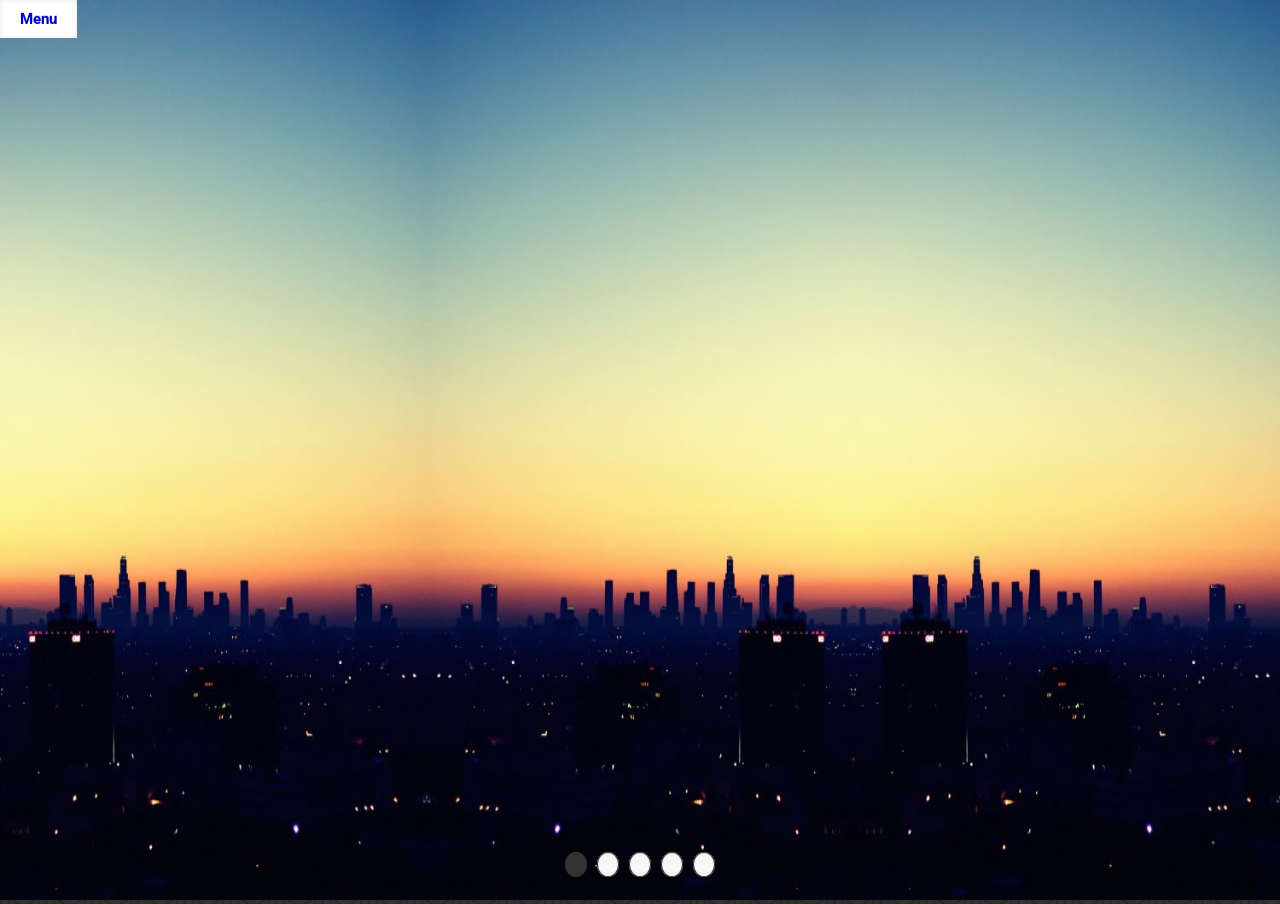
<file: index.html>
<!doctype html>
<html>
<head>
	<meta charset="utf-8">
	<link href="style.css" rel="stylesheet" type="text/css" />
	<link href="https://fonts.googleapis.com/css?family=Roboto" rel="stylesheet">
	<script type="text/jscript" src="main.js"></script>

</head>
<body>
	<!--DROPDOWN-->
	<div id='nav'>
		<ul>
			<li><a href='#'>Menu</a>
				<ul>
					<li><a href='galeria/pessoas.html' target="_blank">Pessoas</a></li>
					<li><a href='galeria/natureza.html' target="_blank">Natureza </a></li>
					<li><a href="galeria/comidas.html" target="_blank">Comida</a></li>
					<li><a href="contato.html">Contato</a></li>
					<li><a href="login.html">Login/Registro</a></li>
					<li><a href="alterar.php">Alterar/Excluir dados</a></li>
					<!--<li><a href="#">Comentários</a>
						<ul>
							<li><a href="comentarios/comentario.php" target="_blank">Comente</a></li>
							<li><a href="comentarios/comentarios.php" target="_blank">Veja comentários</a></li>
						</ul>
					</li>-->
					<li><a href="busca.html">Busca <img src="img/lupa.png"></a></li>
					<li><a href="logout.php">Sair</a></li>
					
				</ul>
			</li>
		  <!-- <li><a href='#'>Menu</a>
		        <ul>
		            <li><a href='#'>Pessoas</a></li>
		           <li><a href='#'>Natureza </a></li>
		           <li><a href="#">Comida</a></li>
		           <li><a href="contato.html">Contato</a></li>
		           <li><a href="login.html">Login/Registro</a></li>
		           <li><a href="busca.html">Busca  <img src="img/lupa.png"></a></li>
		        </ul>
		    </li> -->
		</ul>

	</div>
	<!--BANNER DO SITE-->		 
	<div id="banner" class="banner">

		<div id="banner_img">

			<img src="img/1.jpg" width='100%' height='100%' border='0' alt='Banner'>

		</div>

		<div id="botoes">

			<a href="javascript:void(0);" id="banner_img_1" class="hover" onclick="mudaImg('0');"></a>
			<a href="javascript:void(0);" id="banner_img_2" onclick="mudaImg('1');"></a>
			<a href="javascript:void(0);" id="banner_img_3" onclick="mudaImg('2');"></a>
			<a href="javascript:void(0);" id="banner_img_4" onclick="mudaImg('3');"></a>
			<a href="javascript:void(0);" id="banner_img_5" onclick="mudaImg('4');"></a>

		</div>

	</div>
</body>
</html>
</file>
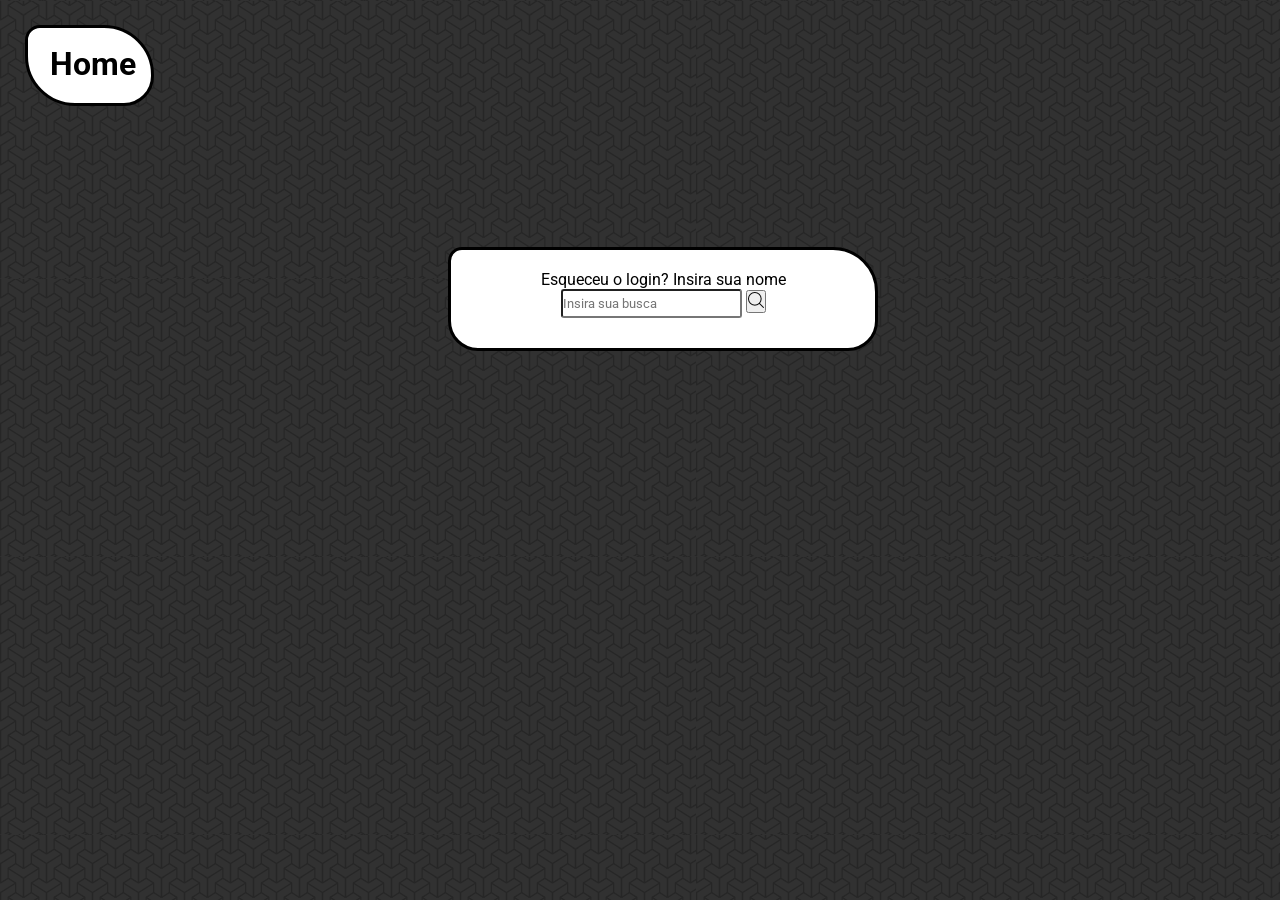
<file: busca.html>
<!DOCTYPE html>
<html>
<head>	
	<meta charset="utf-8">
	<title>Página de busca</title>
	<link href="https://fonts.googleapis.com/css?family=Roboto" rel="stylesheet">
	<link rel="stylesheet" type="text/css" href="style.css">
</head>
<body>
	 <div class="button">
        <h1>
	        <a href="index.html">Home</a>			
		</h1>
    </div>
	<form action="busca.php" method="POST">
		<p>Esqueceu o login? Insira sua nome</p>
		<input type="text" name="busca" placeholder="Insira sua busca">
		<button><img src="img/lupa.png"></button>
	</form>

</body>
</html>
</file>
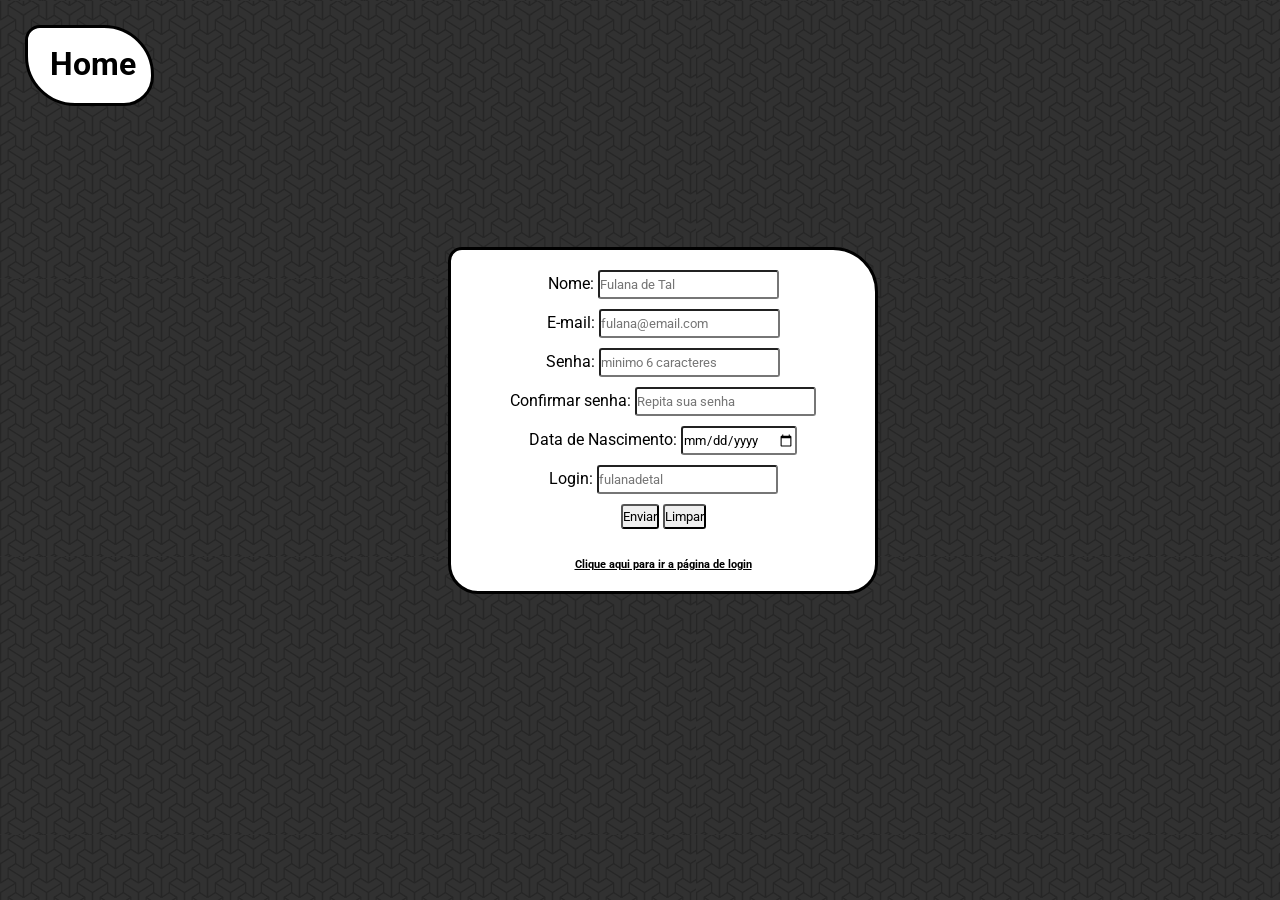
<file: cadastro.html>
<!doctype html>
<html>
<head>
    <meta charset="utf-8">
    <meta name="description" content="">
    <link href="https://fonts.googleapis.com/css?family=Roboto" rel="stylesheet">
    <meta name="viewport" content="width=device-width, initial-scale=1">
    <title>Cadastro</title>
    <link rel="stylesheet" href="style.css">
    <script>
        function validacao(){
            var nome = form.nome.value;
            var email = form.email.value;
            var senha = form.senha.value;
            var rep_senha = form.rep_senha.value;
            var login = form.login.value;

            if (nome == ""){
                alert('Campo Nome não preenchido');
                form.nome.focus();
                return false;
            }
            if (login == ""){
                alert('Campo login não preenchido');
                form.login.focus();
                return false;
            }
            if (nome.lenght < 10){
                alert('Digite seu nome completo');
                form.nome.focus();
                return false;
            }
            if (email == ""){
                alert('Campo Email não preenchido');
                form.email.focus();
                return false;
            }
            if (senha == ""){
                alert('Campo Senha não preenchido');
                form.senha.focus();
                return false;
            }
            if (rep_senha == ""){
                alert('Campo Confirmar senha não preenchido');
                form.rep_senha.focus();
                return false;
            }


            if (senha < 9){
                alert('Senha deve conter no minimo 8 caracteres');
                form.senha.focus();
                return false;
            }
            if (senha != rep_senha) {
                alert('Senhas diferentes');
                form.senha.focus();
                return false;
            }
        }
    </script>
</head>
<body>
    <div class="button">
        <h1>
            <a href="index.html">Home</a>           
        </h1>
    </div>

    <form action="cadastro.php" name="form" method="POST">

      Nome: <input type="text" name="nome" id="nome" placeholder="Fulana de Tal"> <br>
      E-mail: <input type="email" name="email" id="email" placeholder="fulana@email.com"> <br>
      Senha: <input type="password" name="senha" id="senha" minlength="6" placeholder="minimo 6 caracteres" maxlength="8"> <br>
      Confirmar senha: <input type="password" name="rep_senha"  id="rep_senha" placeholder="Repita sua senha"  minlength="6" maxlength="8"> <br>
      Data de Nascimento: <input type="date" name="nascimento" id="nascimento"> <br>
      Login: <input type="text" name="login" id="login" placeholder="fulanadetal"> <br>
      <input type="submit" value="Enviar" onclick="return validacao()">
      <input type="reset" Value="Limpar"> <br><br>
      <h6><a href="login.html">Clique aqui para ir a página de login</a></h6>
    </form>
</body>
</html>
</file>
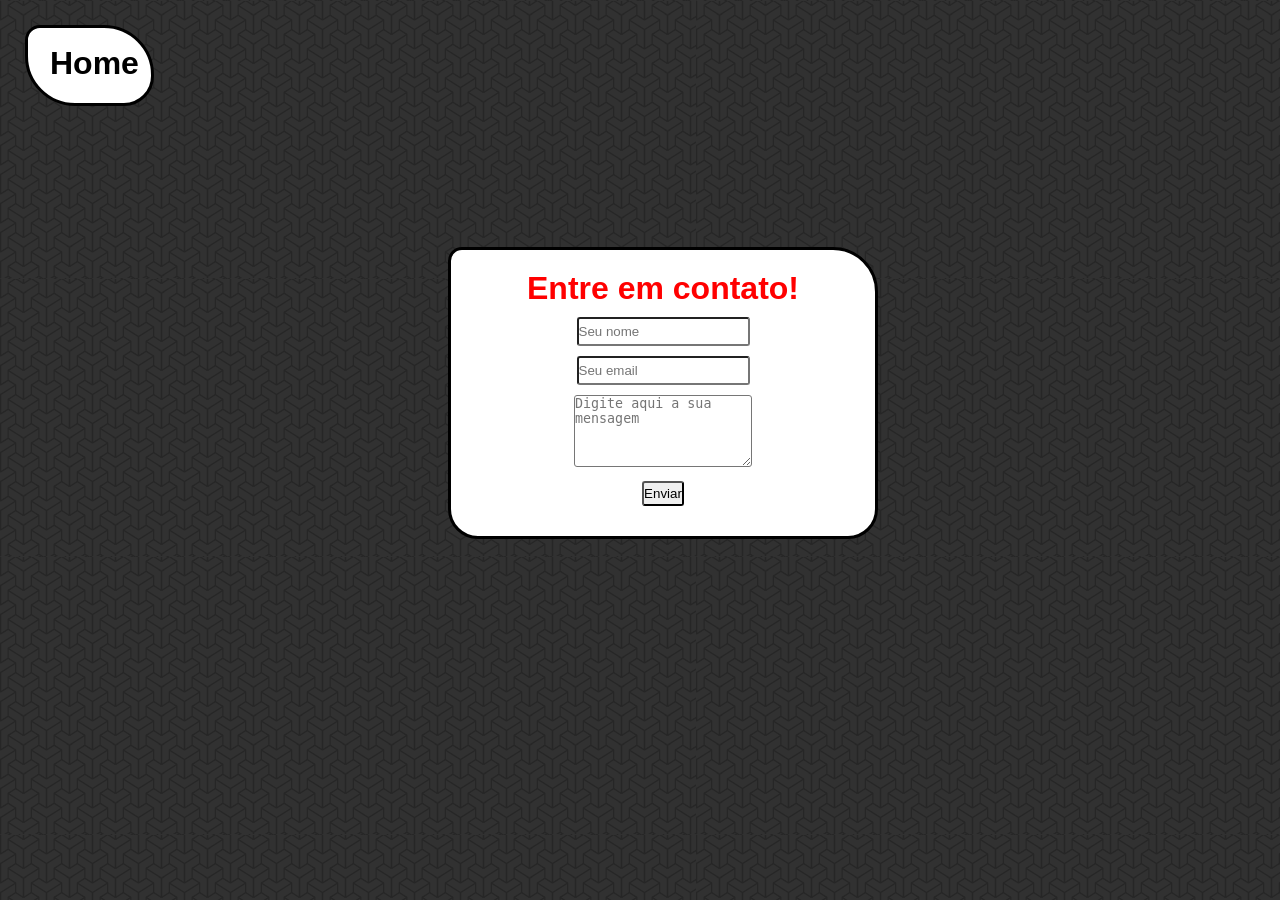
<file: contato.html>
<!doctype html>
<html>
    <head>
        <meta charset="utf-8">
        <meta name="description" content="">
        <meta name="viewport" content="width=device-width, initial-scale=1">
        <title>Contato</title>
        <link rel="stylesheet" href="style.css">
    </head>
    <body>
        <div class="button">
			<h1>
		        <a href="index.html">Home</a>			
			</h1>
	    </div>

	    <form method="post" name="myemailform" action="form-to-email.php">
	    	<h1>Entre em contato!</h1>
				<input type="text" required="required" name="name" id="name" placeholder="Seu nome" pattern="[a-z\s]+$" min="4" max="40"><br>
				<input type="text" required="required" name="email" placeholder="Seu email" pattern="[a-z0-9._%+-]+@[a-z0-9.-]+\.[a-z]{2,4}$"><br>
				<center>
					<textarea name="message" placeholder="Digite aqui a sua mensagem"></textarea>
				</center>
			<input type="submit" name='submit' value="Enviar" id = "button">
		</form>
    </body>
</html>
</file>
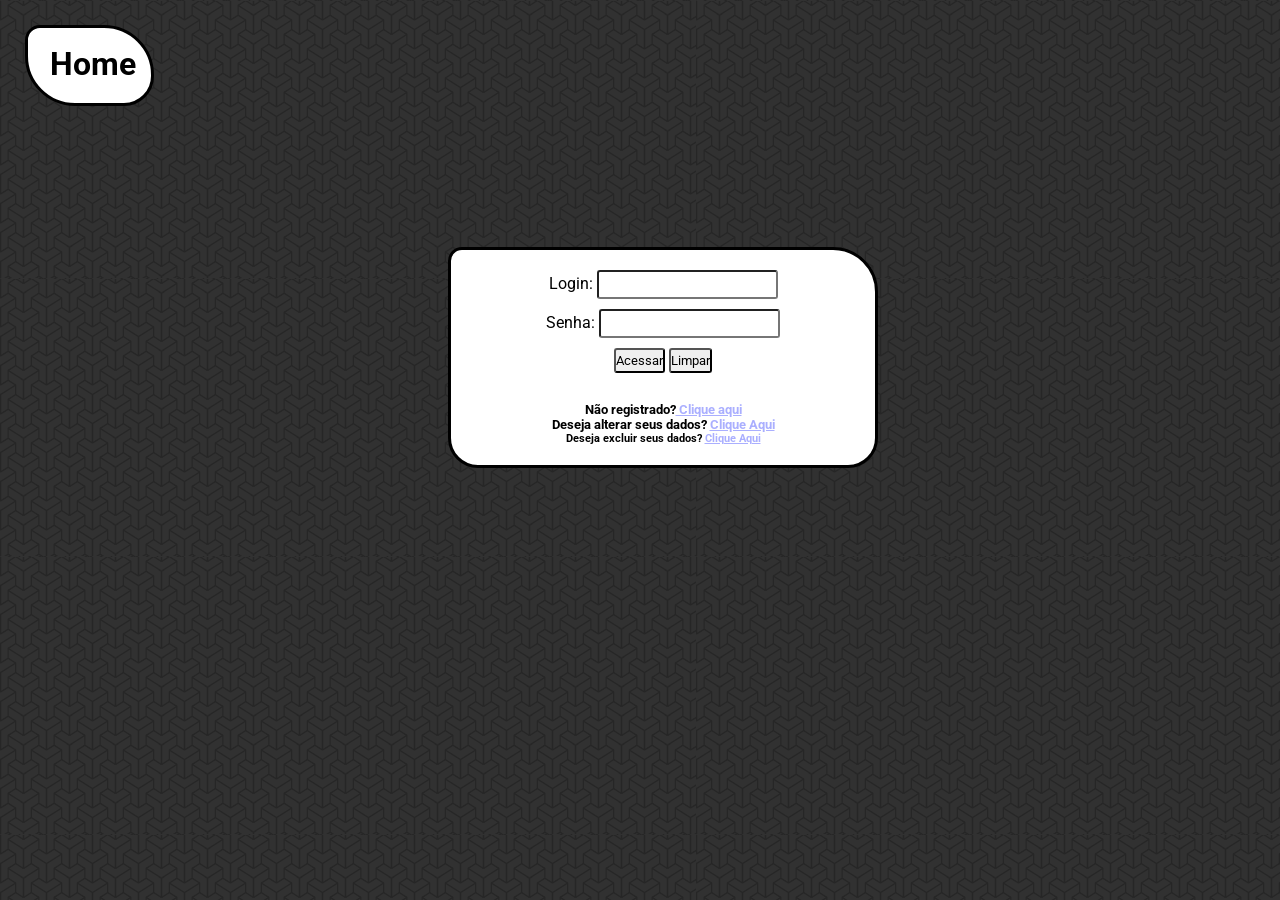
<file: login.html>
<!DOCTYPE html>
<html>
<head>
	<meta charset="utf-8">
	<title>Login</title>
	<link href="https://fonts.googleapis.com/css?family=Roboto" rel="stylesheet">
	<link rel="stylesheet" type="text/css" href="style.css">
	<script type="text/javascript">
		function validacao(){
			var login = form.login.value;
			var senha = form.senha.value;
			if (login == ""){
                alert('Login não preenchido');
                form.login.focus();
                return false;
            }
            if (senha == ""){
                alert('Senha não preenchida');
                form.senha.focus();
                return false;
            }

		}
	</script>
</head>

<body>
	<div class="button">
		<h1>
	        <a href="index.html">Home</a>			
		</h1>
    </div>
	<form action="login.php" method="POST">
		Login: <input type="text" name="login" id="login"> <br>
		Senha: <input type="password" name="senha" id="senha" minlength="6" maxlength="8"> <br>
		<input type="submit" name="entrar" id="entrar" value="Acessar" onclick="return validacao()">
		<input type="reset" value="Limpar"> <br><br>
		<h5>Não registrado?<a href="cadastro.html" class="subl"> Clique aqui</a></h5>
		<h5>Deseja alterar seus dados? <a href="alterar.php" class="subl"> Clique Aqui</a></h5>
		<h6>Deseja excluir seus dados? <a href="excluir.php" class="subl"> Clique Aqui</a></h6>
		</form> 

</body>
</html>
</file>
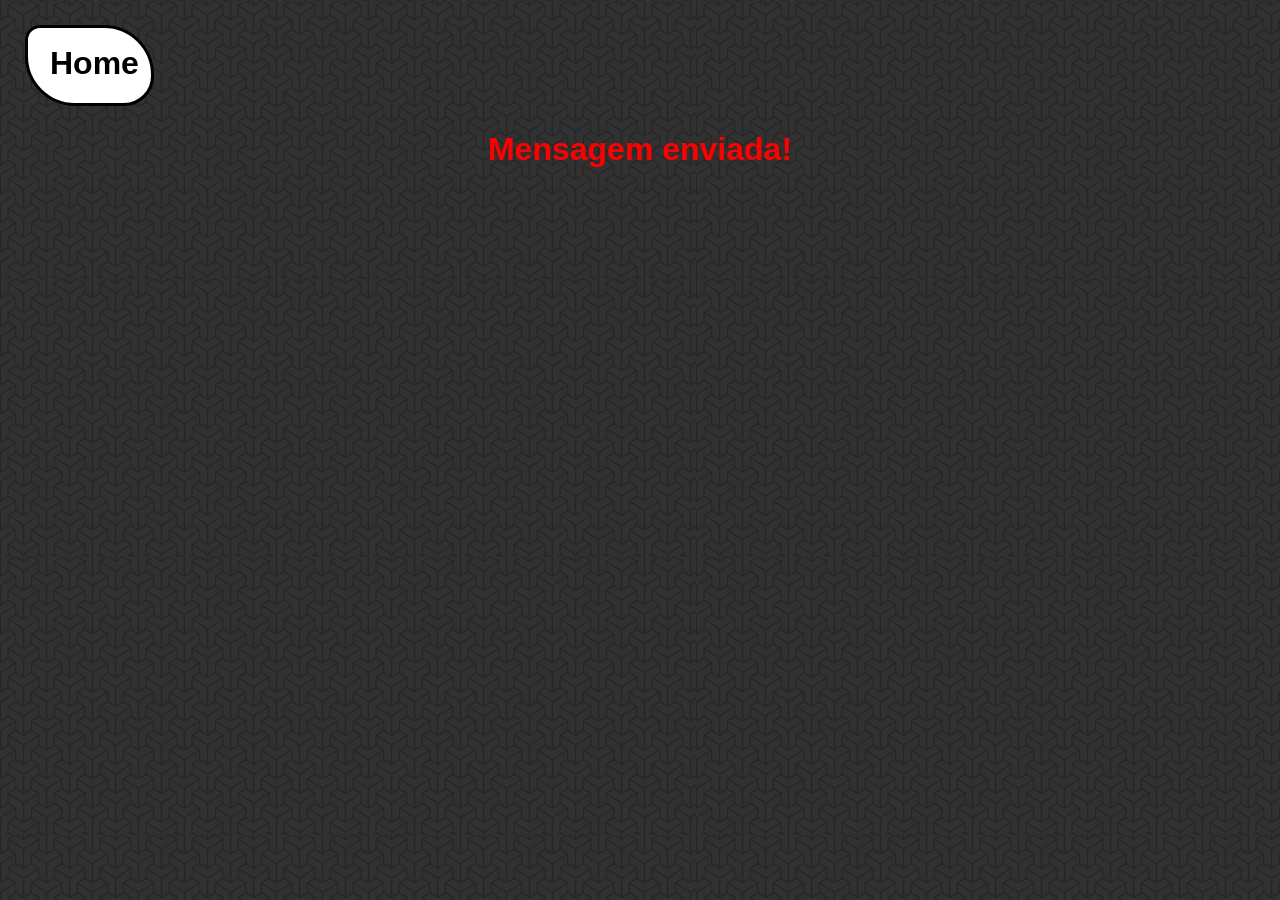
<file: sucksess.html>
<!doctype html>
<html>
    <head>
        <meta charset="utf-8">
        <meta name="description" content="">
        <meta name="viewport" content="width=device-width, initial-scale=1">
        <title>Email enviado</title>
        <link rel="stylesheet" href="style.css">
    </head>
    <body>
        <div class="button">
			<h1>
		        <a href="index.html">Home</a>			
			</h1>
	    </div>

	    <center>
	    	<h1>Mensagem enviada!</h1>
	    </center>
    </body>
</html>
</file>
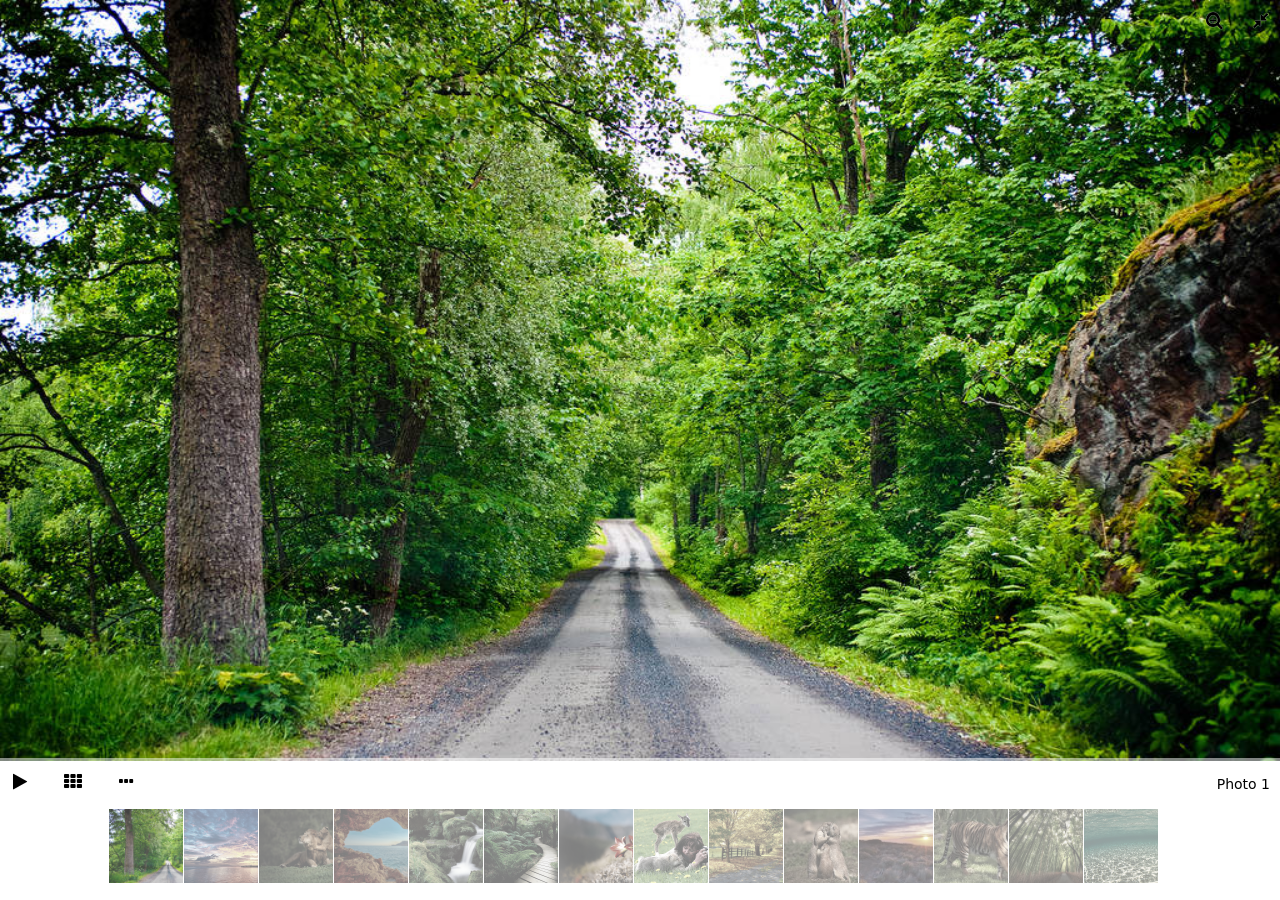
<file: galeria/natureza.html>
<!DOCTYPE html>
<html lang="en-US">
<head>
    <meta charset="UTF-8" />
    <title>Galeria - Natureza</title>
    <link rel="stylesheet" type="text/css" media="all" href="css/font-awesome.min.css" />
    <link rel="stylesheet" type="text/css" media="all" href="css/jgallery.min.css?v=1.5.0" />
    <script type="text/javascript" src="js/jquery-2.0.3.min.js"></script>
    <script type="text/javascript" src="js/jgallery.min.js?v=1.5.0"></script>
    <script type="text/javascript" src="js/touchswipe.min.js"></script>
</head>
<body style="width: 900px; margin: 100px auto; height: auto;">

<div id="gallery">
    <a href="natureza/1.jpg"><img src="natureza/1.jpg" alt="Photo 1" /></a>
    <a href="natureza/2.jpg"><img src="natureza/2.jpg" alt="Photo 2" /></a>
    <a href="natureza/3.jpg"><img src="natureza/3.jpg" alt="Photo 3" /></a>
    <a href="natureza/4.jpg"><img src="natureza/4.jpg" alt="Photo 4" /></a>
    <a href="natureza/5.jpg"><img src="natureza/5.jpg" alt="Photo 5" /></a>
    <a href="natureza/6.jpg"><img src="natureza/6.jpg" alt="Photo 6" /></a>
    <a href="natureza/7.jpg"><img src="natureza/7.jpg" alt="Photo 7" /></a>
    <a href="natureza/8.jpg"><img src="natureza/8.jpg" alt="Photo 8" /></a>
    <a href="natureza/9.jpg"><img src="natureza/9.jpg" alt="Photo 9" /></a>
    <a href="natureza/10.jpg"><img src="natureza/10.jpg" alt="Photo 10" /></a>
    <a href="natureza/11.jpg"><img src="natureza/11.jpg" alt="Photo 11" /></a>
    <a href="natureza/12.jpg"><img src="natureza/12.jpg" alt="Photo 12" /></a>
    <a href="natureza/13.jpg"><img src="natureza/13.jpg" alt="Photo 13" /></a>
    <a href="natureza/14.jpg"><img src="natureza/14.jpg" alt="Photo 14" /></a>

</div>
<script type="text/javascript">
$( function() {
    $( '#gallery' ).jGallery( { mode: 'full-screen' } );
} );
</script>
</body>
</html>
</file>
<file: style.css>
*{
	margin:0;
	padding:0;
}
body{
	background-image: url("img/download.png");
	width: 100%;
}

h1, h2, h5, h6, p, form, input, a{
	font-family: 'Roboto', sans-serif;
} 


/* CSS BANNER */
 
#banner #banner_img {
	/*width: 100vw 900px; */
	height: 100vh /* 300px */;
}
 
#banner a {
	border: solid 1px #333;
	background-color: #F7F7F7;
	padding: 2px 10px;
	text-decoration: none;
	color: #000;
    margin: 0 5px;
    border-radius: 100%;
}
 
	#banner a:hover {
		border: solid 1px #333;
		text-decoration: underline;
		background-color: #333;
		color: #FFF;
	}
	
	#banner a.hover {
		background-color: #333;
		color: #FFF;
	}
	
#banner #botoes {
	/* width: 900px;*/
	text-align: center; 
	width: 50vw;
    margin-left: 25vw;
    margin-top: -50px;
    position: absolute;
}
 
#banner #botoes {
	padding-top: 5px;
}
/* Drop Down Menu  */
#nav {
float: left;
margin-left:0px;
margin-top:-0px;
margin-bottom:7px;
font:normal bold 15px Arial, Tahoma, Helvetica, FreeSans, sans-serif;
overflow: hidden;
width: 1040px;
background: transparent;
z-index: 10;
position: absolute;
}
#nav ul {
margin: 0;
padding: 0;
list-style: none;
z-index: 10;
}
#nav ul li {
float: left;
}
#nav ul li a {
float: left;
color:#0000CD;
padding: 10px 20px;
text-decoration: none;
background:#fff;
box-shadow: 0 1px 0 rgba(255, 255, 255, 0.1) inset, 0 0 5px rgba(0, 0, 0, 0.1) inset;
text-shadow: 0 -1px 1px #ccc;
}

#nav ul li a:hover,
#nav ul li:hover > a {
color:#000000;
background:#fff;
text-shadow:none;
}
#nav li ul a:hover,
#nav ul li li:hover > a {
color:#000000;
background: #f4f6f7;
border-bottom: 1px solid #fff;
border-top: 1px solid #fff;
text-shadow: 0 1px rgba(255, 255, 255, 0.3);
}

#nav li ul {
background: #DCDCDC;
left: -999em;
margin: 35px 0 0;
/* position: absolute; */
position: fixed;
width: 170px;
z-index: 500;
}
#nav li:hover ul {
left: auto;
}
#nav li ul a {
background: none;
border: 0 none;
margin-right: 0;
width: 140px;
box-shadow: none;
-moz-box-shadow: none;
-webkit-box-shadow: none;
border-bottom: 1px solid transparent;
border-top: 1px solid transparent;
}
.nav ul li ul {
position: absolute;
left: 0;
display: none;
visibility: hidden;
}
.nav ul li ul li {
display: list-item;
float: none;
}
.nav ul li ul li ul {
top: 0;
}
.nav ul li ul li a {
font: normal 13px Verdana;
width: 160px;
padding: 5px;
margin: 0;
border-top-width: 0;
border-bottom: 1px solid gray;
}
#nav li li ul {
margin: -1px 0 0 160px;
visibility: hidden;
}
#nav li li:hover ul {
visibility: visible;
}

/******** CSS DO FORMULARIO ********/

.button > h1{
	margin: -18px -13px;
}

.button > h1 > a{
	text-decoration: none;
}

form{
	text-align: center;
	background-color: white;
	border-radius: 14px 45px 30px 30px;
	margin: 11% 10% 10% 35%;
	padding: 20px;
	/* height: 10%; */
	width: 30%;
	border-style: solid;
	border-color: #000;
	
}

form > h1{
	margin-bottom: 10px;
}

form > input{
	height: 25px;
	margin-bottom: 10px;
	border-radius: 3px;
}

form > center > textarea{
	height: 70px;
	margin-bottom: 10px;
	border-radius: 3px;
}

h3{
	color: red;
	text-align: center;
}

fieldset{
	text-align: center;
}

a{
	color: black;
}

.button{
	border-radius: 15px 50px 30px;
	background-color: white;
	margin: 25px ;
	padding: 35px;
	height: 5px;
	width: 53px;
	border-style: solid;
	border-color: #000;
}

.subl{
	color: #aaafff;
}

p{
	text-align: center;
}
h1{
	color: red;
}
label > h1{
	color:  #000;
}
</file>
<file: galeria/css/jgallery.min.css>
.jgallery .jgallery-btn{-webkit-transition:all .2s;transition:all .2s;cursor:pointer}.jgallery .jgallery-btn:hover{text-shadow:0 0 .15em #fff}.jgallery .jgallery-btn.inactive{opacity:.5}.jgallery .jgallery-btn.inactive:hover{opacity:1}.jgallery .jgallery-btn.active{color:#fff;opacity:1}.jgallery .jgallery-btn-large{width:60px;height:60px;line-height:64px;font-size:30px;text-align:center;color:#fff}.jgallery .jgallery-btn-small{width:40px;height:40px;margin:0;line-height:43px;font-size:18px;text-align:center;color:#fff}.jgallery .change-album{z-index:1;position:relative}.jgallery .change-album .menu{left:0;bottom:42px;background:#111;position:absolute;overflow:auto;display:none}.jgallery .change-album .menu .item{margin:0;padding:10px 40px 10px 10px;border-bottom:1px solid rgba(127,127,127,.5);font-family:"Segoe UI",Frutiger,"Frutiger Linotype","Dejavu Sans","Helvetica Neue",Arial,sans-serif;font-weight:700;font-size:14px;text-align:left;-webkit-transition:all .3s;transition:all .3s;line-height:normal;white-space:pre;color:#ddd;text-shadow:none;display:block}.jgallery .change-album .menu .item:hover{color:#fff;background:#222}.jgallery .change-album .menu .item.active{color:#ddd;background:#333}.jgallery .change-album .title{padding:0;line-height:40px;left:48px;top:0;bottom:auto;right:auto;font-family:"Segoe UI",Frutiger,"Frutiger Linotype","Dejavu Sans","Helvetica Neue",Arial,sans-serif;font-size:14px;position:absolute;white-space:pre}.jgallery .change-album.active{border-radius:2px}.jgallery .change-album.active .menu{display:block}.jgallery .change-album.active[tooltip]:after{display:none!important}.jgallery.jgallery-standard{top:auto;left:auto;right:auto;bottom:auto;position:relative;z-index:0;overflow:hidden}.jgallery.jgallery-slider{margin-left:auto;margin-right:auto;top:auto;left:auto;right:auto;bottom:auto;-webkit-perspective:1200px;perspective:1200px;position:relative;z-index:0;background:transparent!important}.jgallery.jgallery-slider .jgallery-thumbnails{background:none!important;overflow:hidden}.jgallery.jgallery-slider .jgallery-thumbnails .jgallery-container{-webkit-box-shadow:none!important;box-shadow:none!important}.jgallery.jgallery-slider .jgallery-thumbnails.jgallery-thumbnails-bottom{padding-bottom:4px}.jgallery.jgallery-slider .jgallery-thumbnails.jgallery-thumbnails-bottom~* .nav-bottom{padding-bottom:30px}.jgallery.jgallery-slider .jgallery-thumbnails.square:not(.full-screen) a,.jgallery.jgallery-slider .jgallery-thumbnails.square.number:not(.full-screen) a{width:1.6em;height:1.6em;margin:4px;font-size:10px;line-height:1.6em;-webkit-box-shadow:0 0 0 2px rgba(0,0,0,.6),0 0 0 3px rgba(255,255,255,.6);box-shadow:0 0 0 2px rgba(0,0,0,.6),0 0 0 3px rgba(255,255,255,.6);opacity:1}.jgallery.jgallery-slider .jgallery-thumbnails.square:not(.full-screen) a.active,.jgallery.jgallery-slider .jgallery-thumbnails.square.number:not(.full-screen) a.active{opacity:.6}.jgallery.jgallery-slider .jgallery-thumbnails.square:not(.full-screen).jgallery-thumbnails-horizontal,.jgallery.jgallery-slider .jgallery-thumbnails.square.number:not(.full-screen).jgallery-thumbnails-horizontal{height:28px}.jgallery.jgallery-slider .jgallery-thumbnails.square:not(.full-screen).jgallery-thumbnails-vertical,.jgallery.jgallery-slider .jgallery-thumbnails.square.number:not(.full-screen).jgallery-thumbnails-vertical{width:28px}.jgallery.jgallery-slider .zoom-container .nav-bottom{height:auto;-webkit-box-shadow:none!important;box-shadow:none!important;background:0 0;-webkit-transition:-webkit-transform .2s,opacity .2s;transition:transform .2s,opacity .2s;left:4px;right:4px;top:auto;bottom:3px}.jgallery.jgallery-slider .zoom-container .nav-bottom .icons{width:240px;height:40px;margin:-20px -120px;background:none!important;-webkit-transform:scale(.8);-moz-transform:scale(.8);transform:scale(.8);opacity:0;float:none;text-align:center;top:-40px;left:50%;position:absolute}.jgallery.jgallery-slider .zoom-container .nav-bottom .jgallery-btn{margin-left:4px;margin-right:4px;border-radius:27px}.jgallery.jgallery-slider .zoom-container .nav-bottom>.title.fade,.jgallery.jgallery-slider .zoom-container .nav-bottom>.title.fade.expanded{padding-bottom:12px;white-space:normal;cursor:default;top:3px;left:8px;right:8px;bottom:auto;position:relative}.jgallery.jgallery-slider .zoom-container .progress{bottom:-1px}.jgallery.jgallery-slider .zoom .container{background:none!important}.jgallery.jgallery-slider .overlayContainer .overlay{background:transparent!important}.jgallery.jgallery-slider:hover .zoom-container .nav-bottom .icons{-webkit-transform:scale(1);-moz-transform:scale(1);transform:scale(1);opacity:1}.jgallery.jgallery-slider:after{margin-top:-15px;left:100px;right:100px;top:100%;height:30px;background:rgba(0,0,0,.5);-webkit-box-shadow:0 0 40px 40px rgba(0,0,0,.5);box-shadow:0 0 40px 40px rgba(0,0,0,.5);-webkit-transform:rotateX(75deg);-moz-transform:rotateX(75deg);transform:rotateX(75deg);content:"";position:absolute;display:block}.jgallery.jgallery-mobile.jgallery-hide-draggable-navigation-on-mobile .zoom-container .drag-nav{display:none}html,body{height:100%;margin:0}.overlayContainer{z-index:1;position:relative;display:block}.overlayContainer .overlay{color:#fff;left:0;top:0;right:0;bottom:0;background:center center no-repeat #000;position:absolute;z-index:10000}.overlayContainer .imageLoaderPositionAbsolute{font-size:60px;width:1em;height:1em;line-height:1em;margin:-.5em;font-weight:700;letter-spacing:-.02em;text-align:center;top:50%;left:50%;position:absolute;z-index:10001}.overlayContainer .imageLoaderPositionAbsolute [class*=fa-]{width:1em;height:1em;line-height:1em}.overlayContainer .imageLoaderPositionAbsolute.preloadAll:after{border-radius:1.7em;left:0;top:0;bottom:0;right:0;content:"";position:absolute;z-index:0}.overlayContainer .imageLoaderPositionAbsolute .circle{margin:-42px 0 0 -42px;left:50%;top:50%;position:absolute}.overlayContainer .imageLoaderPositionAbsolute .progress-value{width:200px;height:200px;line-height:200px;margin:-100px;padding-left:.25em;left:50%;top:50%;position:absolute;z-index:1}.overlayContainer .imageLoaderPositionAbsolute .progress-value:after{padding-left:.117em;font-size:.5em;font-weight:400;-webkit-animation:percent 1s linear infinite;animation:percent 1s linear infinite;content:"%"}.imageLoaderPositionAbsolute{left:50%}body.overlayContainer>.overlay{position:fixed}body.overlayContainer>.overlay .imageLoaderPositionAbsolute{top:50%!important;position:fixed}@keyframes percent{0%{opacity:.1}50%{opacity:1}100%{opacity:.1}}@-webkit-keyframes percent{0%{opacity:.1}50%{opacity:1}100%{opacity:.1}}.jgallery .zoom-container .progress{width:0;height:4px;margin:0;padding:0;border:0;line-height:4px;background:#fff;background:rgba(255,255,255,.5);left:0;bottom:0;overflow:hidden;position:absolute;z-index:10003}.jgallery .zoom-container .progress:after{width:4px;height:4px;background:#fff;background:#fff;-webkit-box-shadow:0 0 30px 15px rgba(255,255,255,1);box-shadow:0 0 30px 15px rgba(255,255,255,1);right:64px;top:0;content:"";position:absolute}.jgallery .jgallery-thumbnails{background:#111;-webkit-transition:background .2s,background-color .2s;transition:background .2s,background-color .2s;position:absolute;z-index:3;font-size:0;line-height:0}.jgallery .jgallery-thumbnails.hidden{display:none}.jgallery .jgallery-thumbnails.inactive{display:none}.jgallery .jgallery-thumbnails img.thumb-horizontal{max-height:100%;max-width:none}.jgallery .jgallery-thumbnails img.thumb-vertical{max-height:none;max-width:100%}.jgallery .jgallery-thumbnails .jgallery-container{left:0;top:0;right:0;bottom:0;-webkit-transition:box-shadow .2s,-webkit-box-shadow .2s;transition:box-shadow .2s,-webkit-box-shadow .2s;position:absolute;overflow:hidden}.jgallery .jgallery-thumbnails .album{display:none}.jgallery .jgallery-thumbnails .album.active{display:inline}.jgallery .jgallery-thumbnails a{border-radius:.7em;white-space:normal;display:inline-block}.jgallery .jgallery-thumbnails a:hover:not(.active){border-radius:2px!important}.jgallery .jgallery-thumbnails a:hover:not(.active) img{border-radius:2px!important}.jgallery .jgallery-thumbnails a img{border-radius:.7em;-webkit-transition:all .5s;-moz-transition:all .5s;-o-transition:all .5s;transition:all .5s}.jgallery .jgallery-thumbnails .prev,.jgallery .jgallery-thumbnails .next{font-size:24px;text-align:center;background:#111;opacity:1;-webkit-box-shadow:none;box-shadow:none;cursor:pointer;z-index:1;position:absolute}.jgallery .jgallery-thumbnails .ico{width:40px;height:40px;margin:-20px 0 0 -20px;line-height:40px;color:#fff;top:50%;left:50%;position:absolute}.jgallery .jgallery-thumbnails .jgallery-close{opacity:0;display:none}.jgallery .jgallery-thumbnails .change-album{display:none}.jgallery .jgallery-thumbnails .overlayContainer .imageLoaderPositionAbsolute{font-size:30px}.jgallery .jgallery-thumbnails-horizontal{left:0;right:0;white-space:pre}.jgallery .jgallery-thumbnails-horizontal .prev,.jgallery .jgallery-thumbnails-horizontal .next{width:40px;top:0;bottom:0}.jgallery .jgallery-thumbnails-horizontal .prev{padding-left:8px;left:-100px}.jgallery .jgallery-thumbnails-horizontal .prev:before{width:40px;right:-40px;background:-moz-linear-gradient(left,#111 0,rgba(17,17,17,0) 100%);background:-webkit-gradient(linear,left top,right top,color-stop(0%,#111),color-stop(100%,rgba(17,17,17,0)));background:-webkit-linear-gradient(left,#111 0,rgba(17,17,17,0) 100%);background:-o-linear-gradient(left,#111 0,rgba(17,17,17,0) 100%);background:-ms-linear-gradient(left,#111 0,rgba(17,17,17,0) 100%);background:linear-gradient(to right,#111 0,rgba(17,17,17,0) 100%);filter:progid:DXImageTransform.Microsoft.gradient(startColorstr='#111111', endColorstr='#00111111', GradientType=1);top:0;bottom:0;content:"";position:absolute}.jgallery .jgallery-thumbnails-horizontal .next{padding-right:8px;right:-100px}.jgallery .jgallery-thumbnails-horizontal .next:before{width:40px;left:-40px;background:-moz-linear-gradient(left,rgba(17,17,17,0) 0,#111 100%);background:-webkit-gradient(linear,left top,right top,color-stop(0%,rgba(17,17,17,0)),color-stop(100%,#111));background:-webkit-linear-gradient(left,rgba(17,17,17,0) 0,#111 100%);background:-o-linear-gradient(left,rgba(17,17,17,0) 0,#111 100%);background:-ms-linear-gradient(left,rgba(17,17,17,0) 0,#111 100%);background:linear-gradient(to right,rgba(17,17,17,0) 0,#111 100%);filter:progid:DXImageTransform.Microsoft.gradient(startColorstr='#00111111', endColorstr='#111111', GradientType=1);top:0;bottom:0;content:"";position:absolute}.jgallery .jgallery-thumbnails-horizontal:hover .prev.visible{left:0}.jgallery .jgallery-thumbnails-horizontal:hover .next.visible{right:0}.jgallery .jgallery-thumbnails-vertical{top:0;bottom:0}.jgallery .jgallery-thumbnails-vertical .prev,.jgallery .jgallery-thumbnails-vertical .next{height:40px;left:0;right:0}.jgallery .jgallery-thumbnails-vertical .prev{padding-top:8px;top:-100px}.jgallery .jgallery-thumbnails-vertical .prev:before{height:40px;bottom:-40px;background:-moz-linear-gradient(top,#111 0,rgba(17,17,17,0) 100%);background:-webkit-gradient(linear,left top,left bottom,color-stop(0%,#111),color-stop(100%,rgba(17,17,17,0)));background:-webkit-linear-gradient(top,#111 0,rgba(17,17,17,0) 100%);background:-o-linear-gradient(top,#111 0,rgba(17,17,17,0) 100%);background:-ms-linear-gradient(top,#111 0,rgba(17,17,17,0) 100%);background:linear-gradient(to bottom,#111 0,rgba(17,17,17,0) 100%);filter:progid:DXImageTransform.Microsoft.gradient(startColorstr='#111111', endColorstr='#00111111', GradientType=0);left:0;right:0;content:"";position:absolute}.jgallery .jgallery-thumbnails-vertical .next{padding-bottom:8px;bottom:-100px}.jgallery .jgallery-thumbnails-vertical .next:before{height:40px;top:-40px;background:-moz-linear-gradient(top,rgba(17,17,17,0) 0,#111 100%);background:-webkit-gradient(linear,left top,left bottom,color-stop(0%,rgba(17,17,17,0)),color-stop(100%,#111));background:-webkit-linear-gradient(top,rgba(17,17,17,0) 0,#111 100%);background:-o-linear-gradient(top,rgba(17,17,17,0) 0,#111 100%);background:-ms-linear-gradient(top,rgba(17,17,17,0) 0,#111 100%);background:linear-gradient(to bottom,rgba(17,17,17,0) 0,#111 100%);filter:progid:DXImageTransform.Microsoft.gradient(startColorstr='#00111111', endColorstr='#111111', GradientType=0);left:0;right:0;content:"";position:absolute}.jgallery .jgallery-thumbnails-vertical:hover .prev.visible{top:0}.jgallery .jgallery-thumbnails-vertical:hover .next.visible{bottom:0}.jgallery .jgallery-thumbnails-vertical .prev .ico,.jgallery .jgallery-thumbnails-vertical .next .ico{-webkit-transform:rotate(90deg);-moz-transform:rotate(90deg);transform:rotate(90deg);display:block}.jgallery .jgallery-thumbnails-bottom.images:not(.full-screen),.jgallery .jgallery-thumbnails.jgallery-thumbnails-bottom.images.images:not(.full-screen){padding-top:7px}.jgallery .jgallery-thumbnails-bottom.images:not(.full-screen) .jgallery-container-inner,.jgallery .jgallery-thumbnails.jgallery-thumbnails-bottom.images.images:not(.full-screen) .jgallery-container-inner{padding-top:7px}.jgallery .jgallery-thumbnails-top{top:0}.jgallery .jgallery-thumbnails-bottom{bottom:0}.jgallery .jgallery-thumbnails-left{left:0}.jgallery .jgallery-thumbnails-right{right:0}.jgallery .jgallery-thumbnails a.hidden{opacity:0}.jgallery .jgallery-thumbnails a{-webkit-transition:all .5s;-moz-transition:all .5s;-o-transition:all .5s;transition:all .5s;overflow:hidden;opacity:1;display:inline-block;position:relative}.jgallery .jgallery-thumbnails.images{padding:15px}.jgallery .jgallery-thumbnails.images .jgallery-container-inner{padding:15px}.jgallery .jgallery-thumbnails.images.jgallery-thumbnails-horizontal .jgallery-container-inner:after{width:15px;height:15px;content:"";display:inline-block}.jgallery .jgallery-thumbnails.images a{-webkit-border-radius:0;border-radius:0;-webkit-transition:opacity .5s;transition:opacity .5s;font-size:0}.jgallery .jgallery-thumbnails.images a img{-webkit-transition:-webkit-filter .2s,filter .2s;transition:-webkit-filter .2s,filter .2s;-webkit-filter:saturate(0.4);filter:saturate(0.4)}.jgallery .jgallery-thumbnails.images a:hover img{-webkit-filter:saturate(1);filter:saturate(1)}.jgallery .jgallery-thumbnails.images a:hover:after{opacity:0}.jgallery .jgallery-thumbnails.images a.active img{-webkit-filter:saturate(1);filter:saturate(1)}.jgallery .jgallery-thumbnails.images a.active:after{opacity:.25}.jgallery .jgallery-thumbnails.images a:after{opacity:.5;background:#111;-webkit-transition:all .5s;-moz-transition:all .5s;-o-transition:all .5s;transition:all .5s;left:0;top:0;right:0;bottom:0;content:"";position:absolute}.jgallery .jgallery-thumbnails.images:hover a:after{opacity:0}.jgallery .jgallery-thumbnails.images img{padding:1px;border:0;-webkit-border-radius:0;border-radius:0}.jgallery .jgallery-thumbnails.images.jgallery-thumbnails-vertical .prev,.jgallery .jgallery-thumbnails.images.jgallery-thumbnails-vertical .next{left:8px;right:8px}.jgallery .jgallery-thumbnails.images.jgallery-thumbnails-vertical:hover .prev.visible{top:0}.jgallery .jgallery-thumbnails.images.jgallery-thumbnails-vertical:hover .next.visible{bottom:0}.jgallery .jgallery-thumbnails.images.jgallery-thumbnails-horizontal{padding-right:0}.jgallery .jgallery-thumbnails.images.jgallery-thumbnails-horizontal .prev,.jgallery .jgallery-thumbnails.images.jgallery-thumbnails-horizontal .next{top:0;bottom:8px}.jgallery .jgallery-thumbnails.images.jgallery-thumbnails-horizontal:hover .prev.visible{left:0}.jgallery .jgallery-thumbnails.images.jgallery-thumbnails-horizontal:hover .next.visible{right:0}.jgallery .jgallery-thumbnails.full-screen{width:auto!important;height:auto!important;top:0;left:0;right:0;bottom:0;display:block}.jgallery .jgallery-thumbnails.full-screen img.thumb-on-full-screen-horizontal{max-height:100%;max-width:none}.jgallery .jgallery-thumbnails.full-screen img.thumb-on-full-screen-vertical{max-height:none;max-width:100%}.jgallery .jgallery-thumbnails.full-screen .jgallery-container{text-align:left;white-space:normal}.jgallery .jgallery-thumbnails.full-screen .jgallery-container-inner{padding:60px 45px 45px}.jgallery .jgallery-thumbnails.full-screen .jgallery-container-inner:after{width:auto;height:45px;content:"";display:block}.jgallery .jgallery-thumbnails.full-screen .jgallery-close{right:0;top:0;opacity:1;position:absolute;display:block}.jgallery .jgallery-thumbnails.full-screen .prev{background:#000}.jgallery .jgallery-thumbnails.full-screen .prev:before{background-image:-webkit-gradient(linear,left 0,left 100%,from(rgba(0,0,0,1)),to(rgba(0,0,0,0)));background-image:-webkit-linear-gradient(top,rgba(0,0,0,1),0,rgba(0,0,0,0),100%);background-image:-moz-linear-gradient(top,rgba(0,0,0,1) 0,rgba(0,0,0,0) 100%);background-image:linear-gradient(to bottom,rgba(0,0,0,1) 0,rgba(0,0,0,0) 100%);background-repeat:repeat-x}.jgallery .jgallery-thumbnails.full-screen .next{background:#000}.jgallery .jgallery-thumbnails.full-screen .next:before{background-image:-webkit-gradient(linear,left 0,left 100%,from(rgba(0,0,0,0)),to(rgba(0,0,0,1)));background-image:-webkit-linear-gradient(top,rgba(0,0,0,0),0,rgba(0,0,0,1),100%);background-image:-moz-linear-gradient(top,rgba(0,0,0,0) 0,rgba(0,0,0,1) 100%);background-image:linear-gradient(to bottom,rgba(0,0,0,0) 0,rgba(0,0,0,1) 100%);background-repeat:repeat-x}.jgallery .jgallery-thumbnails.full-screen .change-album{right:40px;top:0;position:absolute;display:block}.jgallery .jgallery-thumbnails.full-screen .change-album .title{right:48px;top:0;left:auto;bottom:auto}.jgallery .jgallery-thumbnails.full-screen .change-album .menu{right:0;top:42px;left:auto;bottom:auto;position:absolute}.jgallery .jgallery-thumbnails.full-screen img{display:inline-block}.jgallery .jgallery-thumbnails.square:not(.full-screen){font-size:0}.jgallery .jgallery-thumbnails.square:not(.full-screen).jgallery-thumbnails-horizontal{height:40px}.jgallery .jgallery-thumbnails.square:not(.full-screen).jgallery-thumbnails-left .next,.jgallery .jgallery-thumbnails.square:not(.full-screen).jgallery-thumbnails-left .prev{left:20px}.jgallery .jgallery-thumbnails.square:not(.full-screen).jgallery-thumbnails-right .next,.jgallery .jgallery-thumbnails.square:not(.full-screen).jgallery-thumbnails-right .prev{right:20px}.jgallery .jgallery-thumbnails.square:not(.full-screen).jgallery-thumbnails-top .next,.jgallery .jgallery-thumbnails.square:not(.full-screen).jgallery-thumbnails-top .prev{top:20px}.jgallery .jgallery-thumbnails.square:not(.full-screen).jgallery-thumbnails-bottom .next,.jgallery .jgallery-thumbnails.square:not(.full-screen).jgallery-thumbnails-bottom .prev{bottom:20px}.jgallery .jgallery-thumbnails.square:not(.full-screen).jgallery-thumbnails-vertical{width:40px}.jgallery .jgallery-thumbnails.square:not(.full-screen) a{width:20px;height:20px;margin:10px 4px;font-size:20px;text-indent:-9999px;background:#fff;color:#000;text-decoration:none;opacity:.7}.jgallery .jgallery-thumbnails.square:not(.full-screen) a:hover{opacity:1}.jgallery .jgallery-thumbnails.square:not(.full-screen) a.active{opacity:.3;cursor:default}.jgallery .jgallery-thumbnails.square:not(.full-screen) a img{display:none}.jgallery .jgallery-thumbnails.square:not(.full-screen).jgallery-thumbnails-vertical a{margin-top:4px;margin-bottom:4px}.jgallery .jgallery-thumbnails.square:not(.full-screen).jgallery-thumbnails-vertical a:first-child{margin-top:8px}.jgallery .jgallery-thumbnails.square:not(.full-screen).jgallery-thumbnails-vertical a:last-child{margin-bottom:8px}.jgallery .jgallery-thumbnails.square:not(.full-screen).jgallery-thumbnails-horizontal a:first-child{margin-left:8px}.jgallery .jgallery-thumbnails.square:not(.full-screen).jgallery-thumbnails-horizontal a:last-child{margin-right:8px}.jgallery .jgallery-thumbnails.square.number:not(.full-screen).jgallery-thumbnails-horizontal{height:50px}.jgallery .jgallery-thumbnails.square.number:not(.full-screen).jgallery-thumbnails-vertical{width:50px}.jgallery .jgallery-thumbnails.square.number:not(.full-screen).jgallery-thumbnails-left .next,.jgallery .jgallery-thumbnails.square.number:not(.full-screen).jgallery-thumbnails-left .prev{left:25px}.jgallery .jgallery-thumbnails.square.number:not(.full-screen).jgallery-thumbnails-right .next,.jgallery .jgallery-thumbnails.square.number:not(.full-screen).jgallery-thumbnails-right .prev{right:25px}.jgallery .jgallery-thumbnails.square.number:not(.full-screen).jgallery-thumbnails-top .next,.jgallery .jgallery-thumbnails.square.number:not(.full-screen).jgallery-thumbnails-top .prev{top:25px}.jgallery .jgallery-thumbnails.square.number:not(.full-screen).jgallery-thumbnails-bottom .next,.jgallery .jgallery-thumbnails.square.number:not(.full-screen).jgallery-thumbnails-bottom .prev{bottom:25px}.jgallery .jgallery-thumbnails.square.number:not(.full-screen) a{width:30px;height:30px;-webkit-border-radius:18px;border-radius:18px;font-size:14px;line-height:30px;text-indent:0;font-weight:700;text-align:center}.jgallery .jgallery-thumbnails.square.number:not(.full-screen) a:after{content:attr(data-jgallery-number)}.jgallery .jgallery-thumbnails.square.number:not(.full-screen) img{display:none}.jgallery .zoom-container .nav-bottom>.title{padding:4px 0;bottom:5px;right:18px;font-size:14px;color:#fff;-webkit-transition:top,left,right,bottom,opacity,text-shadow,color .5s;-moz-transition:top,left,right,bottom,opacity,text-shadow,color .5s;-o-transition:top,left,right,bottom,opacity,text-shadow,color .5s;transition:top,left,right,bottom,opacity,text-shadow,color .5s;cursor:pointer;text-overflow:ellipsis;white-space:pre;overflow:hidden;opacity:1;position:absolute;z-index:0}.jgallery .zoom-container .nav-bottom>.title.hidden{bottom:-50%;right:-50%;opacity:0}.jgallery .zoom-container .nav-bottom>.title.hidden,.jgallery .zoom-container .nav-bottom>.title.after,.jgallery .zoom-container .nav-bottom>.title.before{text-shadow:0 0 .25em #fff;color:transparent;opacity:.5;-webkit-transition:top,left,right,bottom,opacity .5s;-moz-transition:top,left,right,bottom,opacity .5s;-o-transition:top,left,right,bottom,opacity .5s;transition:top,left,right,bottom,opacity .5s}.jgallery .zoom-container .nav-bottom>.title.fade{bottom:5px;right:10px}.jgallery .zoom-container .nav-bottom>.title.fade.expanded{padding-right:10px;padding-bottom:8px;padding-left:10px;left:0;right:0;bottom:40px;white-space:normal}.jgallery .zoom-container .nav-bottom>.title.fade.before{opacity:0}.jgallery .zoom-container .nav-bottom>.title.fade.after{opacity:0}.jgallery.jgallery-tooltips [tooltip]{position:relative}.jgallery.jgallery-tooltips [tooltip]:after{padding:.5em;font-size:.8em;line-height:1em;font-family:"Segoe UI",Frutiger,"Frutiger Linotype","Dejavu Sans","Helvetica Neue",Arial,sans-serif;white-space:pre;bottom:100%;left:0;content:attr(tooltip);text-shadow:none;display:none;position:absolute}.jgallery.jgallery-tooltips [tooltip][tooltip-position*=bottom]:after{bottom:auto;top:100%}.jgallery.jgallery-tooltips [tooltip][tooltip-position*=right]:after{left:auto;right:0}.jgallery.jgallery-tooltips [tooltip]:hover:after{display:block}.pt-perspective{position:relative;width:100%;height:100%;-webkit-perspective:1200px;-moz-perspective:1200px;perspective:1200px}.pt-page{width:100%;height:100%;position:absolute;top:0;left:0;visibility:hidden;overflow:hidden;-webkit-backface-visibility:hidden;-moz-backface-visibility:hidden;backface-visibility:hidden;-webkit-transform:translate3d(0,0,0);-moz-transform:translate3d(0,0,0);transform:translate3d(0,0,0);-webkit-transform-style:preserve-3d;-moz-transform-style:preserve-3d;transform-style:preserve-3d}.pt-page-current,.no-js .pt-page{visibility:visible;z-index:1}.no-js body{overflow:auto}.pt-page-ontop{z-index:999}.pt-page h1{position:absolute;font-weight:300;font-size:4.4em;line-height:1;letter-spacing:6px;margin:0;top:12%;width:100%;text-align:center;text-transform:uppercase;word-spacing:-.3em}.pt-page h1 span{font-family:Satisfy,serif;font-weight:400;font-size:40%;text-transform:none;word-spacing:0;letter-spacing:0;display:block;opacity:.4}.pt-page h1 strong{color:rgba(0,0,0,.1)}.pt-page-1{background:#0ac2d2}.pt-page-2{background:#7bb7fa}.pt-page-3{background:#60d7a9}.pt-page-4{background:#fdc162}.pt-page-5{background:#fd6a62}.pt-page-6{background:#f68dbb}.pt-triggers{position:absolute;width:300px;z-index:999999;top:12%;left:50%;margin-top:130px;-webkit-transform:translateX(-50%);-moz-transform:translateX(-50%);-ms-transform:translateX(-50%);transform:translateX(-50%)}.no-js .pt-triggers{display:none}.pt-triggers .dl-menuwrapper button,.pt-touch-button{border:none;font-size:13px;font-weight:700;text-transform:uppercase;margin:10px 0 20px;padding:0 20px;line-height:50px;height:50px;letter-spacing:1px;width:100%;cursor:pointer;display:block;font-family:Lato,Calibri,Arial,sans-serif;box-shadow:0 3px 0 rgba(0,0,0,.1);-webkit-touch-callout:none;-webkit-user-select:none;-khtml-user-select:none;-moz-user-select:none;-ms-user-select:none;user-select:none}.pt-touch-button{background:#fff;color:#aaa}.pt-triggers .dl-menuwrapper button{margin-bottom:0}.pt-touch-button:active{box-shadow:0 1px 0 rgba(0,0,0,.1)}.touch .pt-triggers .dl-menuwrapper{display:none}.pt-message{display:none;position:absolute;z-index:99999;bottom:0;left:0;width:100%;background:#da475c;color:#fff;text-align:center}.pt-message p{margin:0;line-height:60px;font-size:26px}.no-cssanimations .pt-message{display:block}@media screen and (max-width:47.4375em){.pt-page h1{font-size:3em}.pt-triggers .dl-menuwrapper{display:none}}@media screen and (max-height:45.9em){.pt-triggers .dl-menuwrapper li a{padding-top:2px;padding-bottom:2px}.pt-triggers .dl-menuwrapper li.dl-back:after,.dl-menuwrapper li>a:not(:only-child):after{line-height:24px}}@media screen and (max-height:38em){.pt-triggers .dl-menuwrapper{display:none}}.pt-page-moveToLeft{-webkit-animation:moveToLeft .6s ease both;-moz-animation:moveToLeft .6s ease both;animation:moveToLeft .6s ease both}.pt-page-moveFromLeft{-webkit-animation:moveFromLeft .6s ease both;-moz-animation:moveFromLeft .6s ease both;animation:moveFromLeft .6s ease both}.pt-page-moveToRight{-webkit-animation:moveToRight .6s ease both;-moz-animation:moveToRight .6s ease both;animation:moveToRight .6s ease both}.pt-page-moveFromRight{-webkit-animation:moveFromRight .6s ease both;-moz-animation:moveFromRight .6s ease both;animation:moveFromRight .6s ease both}.pt-page-moveToTop{-webkit-animation:moveToTop .6s ease both;-moz-animation:moveToTop .6s ease both;animation:moveToTop .6s ease both}.pt-page-moveFromTop{-webkit-animation:moveFromTop .6s ease both;-moz-animation:moveFromTop .6s ease both;animation:moveFromTop .6s ease both}.pt-page-moveToBottom{-webkit-animation:moveToBottom .6s ease both;-moz-animation:moveToBottom .6s ease both;animation:moveToBottom .6s ease both}.pt-page-moveFromBottom{-webkit-animation:moveFromBottom .6s ease both;-moz-animation:moveFromBottom .6s ease both;animation:moveFromBottom .6s ease both}.pt-page-fade{-webkit-animation:fade .7s ease both;-moz-animation:fade .7s ease both;animation:fade .7s ease both}.pt-page-moveToLeftFade{-webkit-animation:moveToLeftFade .7s ease both;-moz-animation:moveToLeftFade .7s ease both;animation:moveToLeftFade .7s ease both}.pt-page-moveFromLeftFade{-webkit-animation:moveFromLeftFade .7s ease both;-moz-animation:moveFromLeftFade .7s ease both;animation:moveFromLeftFade .7s ease both}.pt-page-moveToRightFade{-webkit-animation:moveToRightFade .7s ease both;-moz-animation:moveToRightFade .7s ease both;animation:moveToRightFade .7s ease both}.pt-page-moveFromRightFade{-webkit-animation:moveFromRightFade .7s ease both;-moz-animation:moveFromRightFade .7s ease both;animation:moveFromRightFade .7s ease both}.pt-page-moveToTopFade{-webkit-animation:moveToTopFade .7s ease both;-moz-animation:moveToTopFade .7s ease both;animation:moveToTopFade .7s ease both}.pt-page-moveFromTopFade{-webkit-animation:moveFromTopFade .7s ease both;-moz-animation:moveFromTopFade .7s ease both;animation:moveFromTopFade .7s ease both}.pt-page-moveToBottomFade{-webkit-animation:moveToBottomFade .7s ease both;-moz-animation:moveToBottomFade .7s ease both;animation:moveToBottomFade .7s ease both}.pt-page-moveFromBottomFade{-webkit-animation:moveFromBottomFade .7s ease both;-moz-animation:moveFromBottomFade .7s ease both;animation:moveFromBottomFade .7s ease both}.pt-page-moveToLeftEasing{-webkit-animation:moveToLeft .7s ease-in-out both;-moz-animation:moveToLeft .7s ease-in-out both;animation:moveToLeft .7s ease-in-out both}.pt-page-moveToRightEasing{-webkit-animation:moveToRight .7s ease-in-out both;-moz-animation:moveToRight .7s ease-in-out both;animation:moveToRight .7s ease-in-out both}.pt-page-moveToTopEasing{-webkit-animation:moveToTop .7s ease-in-out both;-moz-animation:moveToTop .7s ease-in-out both;animation:moveToTop .7s ease-in-out both}.pt-page-moveToBottomEasing{-webkit-animation:moveToBottom .7s ease-in-out both;-moz-animation:moveToBottom .7s ease-in-out both;animation:moveToBottom .7s ease-in-out both}@-webkit-keyframes moveToLeft{to{-webkit-transform:translateX(-100%)}}@-moz-keyframes moveToLeft{to{-moz-transform:translateX(-100%)}}@keyframes moveToLeft{to{transform:translateX(-100%)}}@-webkit-keyframes moveFromLeft{from{-webkit-transform:translateX(-100%)}}@-moz-keyframes moveFromLeft{from{-moz-transform:translateX(-100%)}}@keyframes moveFromLeft{from{transform:translateX(-100%)}}@-webkit-keyframes moveToRight{to{-webkit-transform:translateX(100%)}}@-moz-keyframes moveToRight{to{-moz-transform:translateX(100%)}}@keyframes moveToRight{to{transform:translateX(100%)}}@-webkit-keyframes moveFromRight{from{-webkit-transform:translateX(100%)}}@-moz-keyframes moveFromRight{from{-moz-transform:translateX(100%)}}@keyframes moveFromRight{from{transform:translateX(100%)}}@-webkit-keyframes moveToTop{to{-webkit-transform:translateY(-100%)}}@-moz-keyframes moveToTop{to{-moz-transform:translateY(-100%)}}@keyframes moveToTop{to{transform:translateY(-100%)}}@-webkit-keyframes moveFromTop{from{-webkit-transform:translateY(-100%)}}@-moz-keyframes moveFromTop{from{-moz-transform:translateY(-100%)}}@keyframes moveFromTop{from{transform:translateY(-100%)}}@-webkit-keyframes moveToBottom{to{-webkit-transform:translateY(100%)}}@-moz-keyframes moveToBottom{to{-moz-transform:translateY(100%)}}@keyframes moveToBottom{to{transform:translateY(100%)}}@-webkit-keyframes moveFromBottom{from{-webkit-transform:translateY(100%)}}@-moz-keyframes moveFromBottom{from{-moz-transform:translateY(100%)}}@keyframes moveFromBottom{from{transform:translateY(100%)}}@-webkit-keyframes fade{to{opacity:.3}}@-moz-keyframes fade{to{opacity:.3}}@keyframes fade{to{opacity:.3}}@-webkit-keyframes moveToLeftFade{to{opacity:.3;-webkit-transform:translateX(-100%)}}@-moz-keyframes moveToLeftFade{to{opacity:.3;-moz-transform:translateX(-100%)}}@keyframes moveToLeftFade{to{opacity:.3;transform:translateX(-100%)}}@-webkit-keyframes moveFromLeftFade{from{opacity:.3;-webkit-transform:translateX(-100%)}}@-moz-keyframes moveFromLeftFade{from{opacity:.3;-moz-transform:translateX(-100%)}}@keyframes moveFromLeftFade{from{opacity:.3;transform:translateX(-100%)}}@-webkit-keyframes moveToRightFade{to{opacity:.3;-webkit-transform:translateX(100%)}}@-moz-keyframes moveToRightFade{to{opacity:.3;-moz-transform:translateX(100%)}}@keyframes moveToRightFade{to{opacity:.3;transform:translateX(100%)}}@-webkit-keyframes moveFromRightFade{from{opacity:.3;-webkit-transform:translateX(100%)}}@-moz-keyframes moveFromRightFade{from{opacity:.3;-moz-transform:translateX(100%)}}@keyframes moveFromRightFade{from{opacity:.3;transform:translateX(100%)}}@-webkit-keyframes moveToTopFade{to{opacity:.3;-webkit-transform:translateY(-100%)}}@-moz-keyframes moveToTopFade{to{opacity:.3;-moz-transform:translateY(-100%)}}@keyframes moveToTopFade{to{opacity:.3;transform:translateY(-100%)}}@-webkit-keyframes moveFromTopFade{from{opacity:.3;-webkit-transform:translateY(-100%)}}@-moz-keyframes moveFromTopFade{from{opacity:.3;-moz-transform:translateY(-100%)}}@keyframes moveFromTopFade{from{opacity:.3;transform:translateY(-100%)}}@-webkit-keyframes moveToBottomFade{to{opacity:.3;-webkit-transform:translateY(100%)}}@-moz-keyframes moveToBottomFade{to{opacity:.3;-moz-transform:translateY(100%)}}@keyframes moveToBottomFade{to{opacity:.3;transform:translateY(100%)}}@-webkit-keyframes moveFromBottomFade{from{opacity:.3;-webkit-transform:translateY(100%)}}@-moz-keyframes moveFromBottomFade{from{opacity:.3;-moz-transform:translateY(100%)}}@keyframes moveFromBottomFade{from{opacity:.3;transform:translateY(100%)}}.pt-page-scaleDown{-webkit-animation:scaleDown .7s ease both;-moz-animation:scaleDown .7s ease both;animation:scaleDown .7s ease both}.pt-page-scaleUp{-webkit-animation:scaleUp .7s ease both;-moz-animation:scaleUp .7s ease both;animation:scaleUp .7s ease both}.pt-page-scaleUpDown{-webkit-animation:scaleUpDown .5s ease both;-moz-animation:scaleUpDown .5s ease both;animation:scaleUpDown .5s ease both}.pt-page-scaleDownUp{-webkit-animation:scaleDownUp .5s ease both;-moz-animation:scaleDownUp .5s ease both;animation:scaleDownUp .5s ease both}.pt-page-scaleDownCenter{-webkit-animation:scaleDownCenter .4s ease-in both;-moz-animation:scaleDownCenter .4s ease-in both;animation:scaleDownCenter .4s ease-in both}.pt-page-scaleUpCenter{-webkit-animation:scaleUpCenter .4s ease-out both;-moz-animation:scaleUpCenter .4s ease-out both;animation:scaleUpCenter .4s ease-out both}@-webkit-keyframes scaleDown{to{opacity:0;-webkit-transform:scale(0.8)}}@-moz-keyframes scaleDown{to{opacity:0;-moz-transform:scale(0.8)}}@keyframes scaleDown{to{opacity:0;transform:scale(0.8)}}@-webkit-keyframes scaleUp{from{opacity:0;-webkit-transform:scale(0.8)}}@-moz-keyframes scaleUp{from{opacity:0;-moz-transform:scale(0.8)}}@keyframes scaleUp{from{opacity:0;transform:scale(0.8)}}@-webkit-keyframes scaleUpDown{from{opacity:0;-webkit-transform:scale(1.2)}}@-moz-keyframes scaleUpDown{from{opacity:0;-moz-transform:scale(1.2)}}@keyframes scaleUpDown{from{opacity:0;transform:scale(1.2)}}@-webkit-keyframes scaleDownUp{to{opacity:0;-webkit-transform:scale(1.2)}}@-moz-keyframes scaleDownUp{to{opacity:0;-moz-transform:scale(1.2)}}@keyframes scaleDownUp{to{opacity:0;transform:scale(1.2)}}@-webkit-keyframes scaleDownCenter{to{opacity:0;-webkit-transform:scale(0.7)}}@-moz-keyframes scaleDownCenter{to{opacity:0;-moz-transform:scale(0.7)}}@keyframes scaleDownCenter{to{opacity:0;transform:scale(0.7)}}@-webkit-keyframes scaleUpCenter{from{opacity:0;-webkit-transform:scale(0.7)}}@-moz-keyframes scaleUpCenter{from{opacity:0;-moz-transform:scale(0.7)}}@keyframes scaleUpCenter{from{opacity:0;transform:scale(0.7)}}.pt-page-rotateRightSideFirst{-webkit-transform-origin:0 50%;-webkit-animation:rotateRightSideFirst .8s both ease-in;-moz-transform-origin:0 50%;-moz-animation:rotateRightSideFirst .8s both ease-in;transform-origin:0 50%;animation:rotateRightSideFirst .8s both ease-in}.pt-page-rotateLeftSideFirst{-webkit-transform-origin:100% 50%;-webkit-animation:rotateLeftSideFirst .8s both ease-in;-moz-transform-origin:100% 50%;-moz-animation:rotateLeftSideFirst .8s both ease-in;transform-origin:100% 50%;animation:rotateLeftSideFirst .8s both ease-in}.pt-page-rotateTopSideFirst{-webkit-transform-origin:50% 100%;-webkit-animation:rotateTopSideFirst .8s both ease-in;-moz-transform-origin:50% 100%;-moz-animation:rotateTopSideFirst .8s both ease-in;transform-origin:50% 100%;animation:rotateTopSideFirst .8s both ease-in}.pt-page-rotateBottomSideFirst{-webkit-transform-origin:50% 0;-webkit-animation:rotateBottomSideFirst .8s both ease-in;-moz-transform-origin:50% 0;-moz-animation:rotateBottomSideFirst .8s both ease-in;transform-origin:50% 0;animation:rotateBottomSideFirst .8s both ease-in}.pt-page-flipOutRight{-webkit-transform-origin:50% 50%;-webkit-animation:flipOutRight .5s both ease-in;-moz-transform-origin:50% 50%;-moz-animation:flipOutRight .5s both ease-in;transform-origin:50% 50%;animation:flipOutRight .5s both ease-in}.pt-page-flipInLeft{-webkit-transform-origin:50% 50%;-webkit-animation:flipInLeft .5s both ease-out;-moz-transform-origin:50% 50%;-moz-animation:flipInLeft .5s both ease-out;transform-origin:50% 50%;animation:flipInLeft .5s both ease-out}.pt-page-flipOutLeft{-webkit-transform-origin:50% 50%;-webkit-animation:flipOutLeft .5s both ease-in;-moz-transform-origin:50% 50%;-moz-animation:flipOutLeft .5s both ease-in;transform-origin:50% 50%;animation:flipOutLeft .5s both ease-in}.pt-page-flipInRight{-webkit-transform-origin:50% 50%;-webkit-animation:flipInRight .5s both ease-out;-moz-transform-origin:50% 50%;-moz-animation:flipInRight .5s both ease-out;transform-origin:50% 50%;animation:flipInRight .5s both ease-out}.pt-page-flipOutTop{-webkit-transform-origin:50% 50%;-webkit-animation:flipOutTop .5s both ease-in;-moz-transform-origin:50% 50%;-moz-animation:flipOutTop .5s both ease-in;transform-origin:50% 50%;animation:flipOutTop .5s both ease-in}.pt-page-flipInBottom{-webkit-transform-origin:50% 50%;-webkit-animation:flipInBottom .5s both ease-out;-moz-transform-origin:50% 50%;-moz-animation:flipInBottom .5s both ease-out;transform-origin:50% 50%;animation:flipInBottom .5s both ease-out}.pt-page-flipOutBottom{-webkit-transform-origin:50% 50%;-webkit-animation:flipOutBottom .5s both ease-in;-moz-transform-origin:50% 50%;-moz-animation:flipOutBottom .5s both ease-in;transform-origin:50% 50%;animation:flipOutBottom .5s both ease-in}.pt-page-flipInTop{-webkit-transform-origin:50% 50%;-webkit-animation:flipInTop .5s both ease-out;-moz-transform-origin:50% 50%;-moz-animation:flipInTop .5s both ease-out;transform-origin:50% 50%;animation:flipInTop .5s both ease-out}.pt-page-rotateFall{-webkit-transform-origin:0 0;-webkit-animation:rotateFall 1s both ease-in;-moz-transform-origin:0 0;-moz-animation:rotateFall 1s both ease-in;transform-origin:0 0;animation:rotateFall 1s both ease-in}.pt-page-rotateOutNewspaper{-webkit-transform-origin:50% 50%;-webkit-animation:rotateOutNewspaper .5s both ease-in;-moz-transform-origin:50% 50%;-moz-animation:rotateOutNewspaper .5s both ease-in;transform-origin:50% 50%;animation:rotateOutNewspaper .5s both ease-in}.pt-page-rotateInNewspaper{-webkit-transform-origin:50% 50%;-webkit-animation:rotateInNewspaper .5s both ease-out;-moz-transform-origin:50% 50%;-moz-animation:rotateInNewspaper .5s both ease-out;transform-origin:50% 50%;animation:rotateInNewspaper .5s both ease-out}.pt-page-rotatePushLeft{-webkit-transform-origin:0 50%;-webkit-animation:rotatePushLeft .8s both ease;-moz-transform-origin:0 50%;-moz-animation:rotatePushLeft .8s both ease;transform-origin:0 50%;animation:rotatePushLeft .8s both ease}.pt-page-rotatePushRight{-webkit-transform-origin:100% 50%;-webkit-animation:rotatePushRight .8s both ease;-moz-transform-origin:100% 50%;-moz-animation:rotatePushRight .8s both ease;transform-origin:100% 50%;animation:rotatePushRight .8s both ease}.pt-page-rotatePushTop{-webkit-transform-origin:50% 0;-webkit-animation:rotatePushTop .8s both ease;-moz-transform-origin:50% 0;-moz-animation:rotatePushTop .8s both ease;transform-origin:50% 0;animation:rotatePushTop .8s both ease}.pt-page-rotatePushBottom{-webkit-transform-origin:50% 100%;-webkit-animation:rotatePushBottom .8s both ease;-moz-transform-origin:50% 100%;-moz-animation:rotatePushBottom .8s both ease;transform-origin:50% 100%;animation:rotatePushBottom .8s both ease}.pt-page-rotatePullRight{-webkit-transform-origin:100% 50%;-webkit-animation:rotatePullRight .5s both ease;-moz-transform-origin:100% 50%;-moz-animation:rotatePullRight .5s both ease;transform-origin:100% 50%;animation:rotatePullRight .5s both ease}.pt-page-rotatePullLeft{-webkit-transform-origin:0 50%;-webkit-animation:rotatePullLeft .5s both ease;-moz-transform-origin:0 50%;-moz-animation:rotatePullLeft .5s both ease;transform-origin:0 50%;animation:rotatePullLeft .5s both ease}.pt-page-rotatePullTop{-webkit-transform-origin:50% 0;-webkit-animation:rotatePullTop .5s both ease;-moz-transform-origin:50% 0;-moz-animation:rotatePullTop .5s both ease;transform-origin:50% 0;animation:rotatePullTop .5s both ease}.pt-page-rotatePullBottom{-webkit-transform-origin:50% 100%;-webkit-animation:rotatePullBottom .5s both ease;-moz-transform-origin:50% 100%;-moz-animation:rotatePullBottom .5s both ease;transform-origin:50% 100%;animation:rotatePullBottom .5s both ease}.pt-page-rotateFoldRight{-webkit-transform-origin:0 50%;-webkit-animation:rotateFoldRight .7s both ease;-moz-transform-origin:0 50%;-moz-animation:rotateFoldRight .7s both ease;transform-origin:0 50%;animation:rotateFoldRight .7s both ease}.pt-page-rotateFoldLeft{-webkit-transform-origin:100% 50%;-webkit-animation:rotateFoldLeft .7s both ease;-moz-transform-origin:100% 50%;-moz-animation:rotateFoldLeft .7s both ease;transform-origin:100% 50%;animation:rotateFoldLeft .7s both ease}.pt-page-rotateFoldTop{-webkit-transform-origin:50% 100%;-webkit-animation:rotateFoldTop .7s both ease;-moz-transform-origin:50% 100%;-moz-animation:rotateFoldTop .7s both ease;transform-origin:50% 100%;animation:rotateFoldTop .7s both ease}.pt-page-rotateFoldBottom{-webkit-transform-origin:50% 0;-webkit-animation:rotateFoldBottom .7s both ease;-moz-transform-origin:50% 0;-moz-animation:rotateFoldBottom .7s both ease;transform-origin:50% 0;animation:rotateFoldBottom .7s both ease}.pt-page-rotateUnfoldLeft{-webkit-transform-origin:100% 50%;-webkit-animation:rotateUnfoldLeft .7s both ease;-moz-transform-origin:100% 50%;-moz-animation:rotateUnfoldLeft .7s both ease;transform-origin:100% 50%;animation:rotateUnfoldLeft .7s both ease}.pt-page-rotateUnfoldRight{-webkit-transform-origin:0 50%;-webkit-animation:rotateUnfoldRight .7s both ease;-moz-transform-origin:0 50%;-moz-animation:rotateUnfoldRight .7s both ease;transform-origin:0 50%;animation:rotateUnfoldRight .7s both ease}.pt-page-rotateUnfoldTop{-webkit-transform-origin:50% 100%;-webkit-animation:rotateUnfoldTop .7s both ease;-moz-transform-origin:50% 100%;-moz-animation:rotateUnfoldTop .7s both ease;transform-origin:50% 100%;animation:rotateUnfoldTop .7s both ease}.pt-page-rotateUnfoldBottom{-webkit-transform-origin:50% 0;-webkit-animation:rotateUnfoldBottom .7s both ease;-moz-transform-origin:50% 0;-moz-animation:rotateUnfoldBottom .7s both ease;transform-origin:50% 0;animation:rotateUnfoldBottom .7s both ease}.pt-page-rotateRoomLeftOut{-webkit-transform-origin:100% 50%;-webkit-animation:rotateRoomLeftOut .8s both ease;-moz-transform-origin:100% 50%;-moz-animation:rotateRoomLeftOut .8s both ease;transform-origin:100% 50%;animation:rotateRoomLeftOut .8s both ease}.pt-page-rotateRoomLeftIn{-webkit-transform-origin:0 50%;-webkit-animation:rotateRoomLeftIn .8s both ease;-moz-transform-origin:0 50%;-moz-animation:rotateRoomLeftIn .8s both ease;transform-origin:0 50%;animation:rotateRoomLeftIn .8s both ease}.pt-page-rotateRoomRightOut{-webkit-transform-origin:0 50%;-webkit-animation:rotateRoomRightOut .8s both ease;-moz-transform-origin:0 50%;-moz-animation:rotateRoomRightOut .8s both ease;transform-origin:0 50%;animation:rotateRoomRightOut .8s both ease}.pt-page-rotateRoomRightIn{-webkit-transform-origin:100% 50%;-webkit-animation:rotateRoomRightIn .8s both ease;-moz-transform-origin:100% 50%;-moz-animation:rotateRoomRightIn .8s both ease;transform-origin:100% 50%;animation:rotateRoomRightIn .8s both ease}.pt-page-rotateRoomTopOut{-webkit-transform-origin:50% 100%;-webkit-animation:rotateRoomTopOut .8s both ease;-moz-transform-origin:50% 100%;-moz-animation:rotateRoomTopOut .8s both ease;transform-origin:50% 100%;animation:rotateRoomTopOut .8s both ease}.pt-page-rotateRoomTopIn{-webkit-transform-origin:50% 0;-webkit-animation:rotateRoomTopIn .8s both ease;-moz-transform-origin:50% 0;-moz-animation:rotateRoomTopIn .8s both ease;transform-origin:50% 0;animation:rotateRoomTopIn .8s both ease}.pt-page-rotateRoomBottomOut{-webkit-transform-origin:50% 0;-webkit-animation:rotateRoomBottomOut .8s both ease;-moz-transform-origin:50% 0;-moz-animation:rotateRoomBottomOut .8s both ease;transform-origin:50% 0;animation:rotateRoomBottomOut .8s both ease}.pt-page-rotateRoomBottomIn{-webkit-transform-origin:50% 100%;-webkit-animation:rotateRoomBottomIn .8s both ease;-moz-transform-origin:50% 100%;-moz-animation:rotateRoomBottomIn .8s both ease;transform-origin:50% 100%;animation:rotateRoomBottomIn .8s both ease}.pt-page-rotateCubeLeftOut{-webkit-transform-origin:100% 50%;-webkit-animation:rotateCubeLeftOut .6s both ease-in;-moz-transform-origin:100% 50%;-moz-animation:rotateCubeLeftOut .6s both ease-in;transform-origin:100% 50%;animation:rotateCubeLeftOut .6s both ease-in}.pt-page-rotateCubeLeftIn{-webkit-transform-origin:0 50%;-webkit-animation:rotateCubeLeftIn .6s both ease-in;-moz-transform-origin:0 50%;-moz-animation:rotateCubeLeftIn .6s both ease-in;transform-origin:0 50%;animation:rotateCubeLeftIn .6s both ease-in}.pt-page-rotateCubeRightOut{-webkit-transform-origin:0 50%;-webkit-animation:rotateCubeRightOut .6s both ease-in;-moz-transform-origin:0 50%;-moz-animation:rotateCubeRightOut .6s both ease-in;transform-origin:0 50%;animation:rotateCubeRightOut .6s both ease-in}.pt-page-rotateCubeRightIn{-webkit-transform-origin:100% 50%;-webkit-animation:rotateCubeRightIn .6s both ease-in;-moz-transform-origin:100% 50%;-moz-animation:rotateCubeRightIn .6s both ease-in;transform-origin:100% 50%;animation:rotateCubeRightIn .6s both ease-in}.pt-page-rotateCubeTopOut{-webkit-transform-origin:50% 100%;-webkit-animation:rotateCubeTopOut .6s both ease-in;-moz-transform-origin:50% 100%;-moz-animation:rotateCubeTopOut .6s both ease-in;transform-origin:50% 100%;animation:rotateCubeTopOut .6s both ease-in}.pt-page-rotateCubeTopIn{-webkit-transform-origin:50% 0;-webkit-animation:rotateCubeTopIn .6s both ease-in;-moz-transform-origin:50% 0;-moz-animation:rotateCubeTopIn .6s both ease-in;transform-origin:50% 0;animation:rotateCubeTopIn .6s both ease-in}.pt-page-rotateCubeBottomOut{-webkit-transform-origin:50% 0;-webkit-animation:rotateCubeBottomOut .6s both ease-in;-moz-transform-origin:50% 0;-moz-animation:rotateCubeBottomOut .6s both ease-in;transform-origin:50% 0;animation:rotateCubeBottomOut .6s both ease-in}.pt-page-rotateCubeBottomIn{-webkit-transform-origin:50% 100%;-webkit-animation:rotateCubeBottomIn .6s both ease-in;-moz-transform-origin:50% 100%;-moz-animation:rotateCubeBottomIn .6s both ease-in;transform-origin:50% 100%;animation:rotateCubeBottomIn .6s both ease-in}.pt-page-rotateCarouselLeftOut{-webkit-transform-origin:100% 50%;-webkit-animation:rotateCarouselLeftOut .8s both ease;-moz-transform-origin:100% 50%;-moz-animation:rotateCarouselLeftOut .8s both ease;transform-origin:100% 50%;animation:rotateCarouselLeftOut .8s both ease}.pt-page-rotateCarouselLeftIn{-webkit-transform-origin:0 50%;-webkit-animation:rotateCarouselLeftIn .8s both ease;-moz-transform-origin:0 50%;-moz-animation:rotateCarouselLeftIn .8s both ease;transform-origin:0 50%;animation:rotateCarouselLeftIn .8s both ease}.pt-page-rotateCarouselRightOut{-webkit-transform-origin:0 50%;-webkit-animation:rotateCarouselRightOut .8s both ease;-moz-transform-origin:0 50%;-moz-animation:rotateCarouselRightOut .8s both ease;transform-origin:0 50%;animation:rotateCarouselRightOut .8s both ease}.pt-page-rotateCarouselRightIn{-webkit-transform-origin:100% 50%;-webkit-animation:rotateCarouselRightIn .8s both ease;-moz-transform-origin:100% 50%;-moz-animation:rotateCarouselRightIn .8s both ease;transform-origin:100% 50%;animation:rotateCarouselRightIn .8s both ease}.pt-page-rotateCarouselTopOut{-webkit-transform-origin:50% 100%;-webkit-animation:rotateCarouselTopOut .8s both ease;-moz-transform-origin:50% 100%;-moz-animation:rotateCarouselTopOut .8s both ease;transform-origin:50% 100%;animation:rotateCarouselTopOut .8s both ease}.pt-page-rotateCarouselTopIn{-webkit-transform-origin:50% 0;-webkit-animation:rotateCarouselTopIn .8s both ease;-moz-transform-origin:50% 0;-moz-animation:rotateCarouselTopIn .8s both ease;transform-origin:50% 0;animation:rotateCarouselTopIn .8s both ease}.pt-page-rotateCarouselBottomOut{-webkit-transform-origin:50% 0;-webkit-animation:rotateCarouselBottomOut .8s both ease;-moz-transform-origin:50% 0;-moz-animation:rotateCarouselBottomOut .8s both ease;transform-origin:50% 0;animation:rotateCarouselBottomOut .8s both ease}.pt-page-rotateCarouselBottomIn{-webkit-transform-origin:50% 100%;-webkit-animation:rotateCarouselBottomIn .8s both ease;-moz-transform-origin:50% 100%;-moz-animation:rotateCarouselBottomIn .8s both ease;transform-origin:50% 100%;animation:rotateCarouselBottomIn .8s both ease}.pt-page-rotateSidesOut{-webkit-transform-origin:-50% 50%;-webkit-animation:rotateSidesOut .5s both ease-in;-moz-transform-origin:-50% 50%;-moz-animation:rotateSidesOut .5s both ease-in;transform-origin:-50% 50%;animation:rotateSidesOut .5s both ease-in}.pt-page-rotateSidesIn{-webkit-transform-origin:150% 50%;-webkit-animation:rotateSidesIn .5s both ease-out;-moz-transform-origin:150% 50%;-moz-animation:rotateSidesIn .5s both ease-out;transform-origin:150% 50%;animation:rotateSidesIn .5s both ease-out}.pt-page-rotateSlideOut{-webkit-animation:rotateSlideOut 1s both ease;-moz-animation:rotateSlideOut 1s both ease;animation:rotateSlideOut 1s both ease}.pt-page-rotateSlideIn{-webkit-animation:rotateSlideIn 1s both ease;-moz-animation:rotateSlideIn 1s both ease;animation:rotateSlideIn 1s both ease}@-webkit-keyframes rotateRightSideFirst{40%{-webkit-transform:rotateY(15deg);opacity:.8;-webkit-animation-timing-function:ease-out}100%{-webkit-transform:scale(0.8) translateZ(-200px);opacity:0}}@-moz-keyframes rotateRightSideFirst{40%{-moz-transform:rotateY(15deg);opacity:.8;-moz-animation-timing-function:ease-out}100%{-moz-transform:scale(0.8) translateZ(-200px);opacity:0}}@keyframes rotateRightSideFirst{40%{transform:rotateY(15deg);opacity:.8;animation-timing-function:ease-out}100%{transform:scale(0.8) translateZ(-200px);opacity:0}}@-webkit-keyframes rotateLeftSideFirst{40%{-webkit-transform:rotateY(-15deg);opacity:.8;-webkit-animation-timing-function:ease-out}100%{-webkit-transform:scale(0.8) translateZ(-200px);opacity:0}}@-moz-keyframes rotateLeftSideFirst{40%{-moz-transform:rotateY(-15deg);opacity:.8;-moz-animation-timing-function:ease-out}100%{-moz-transform:scale(0.8) translateZ(-200px);opacity:0}}@keyframes rotateLeftSideFirst{40%{transform:rotateY(-15deg);opacity:.8;animation-timing-function:ease-out}100%{transform:scale(0.8) translateZ(-200px);opacity:0}}@-webkit-keyframes rotateTopSideFirst{40%{-webkit-transform:rotateX(15deg);opacity:.8;-webkit-animation-timing-function:ease-out}100%{-webkit-transform:scale(0.8) translateZ(-200px);opacity:0}}@-moz-keyframes rotateTopSideFirst{40%{-moz-transform:rotateX(15deg);opacity:.8;-moz-animation-timing-function:ease-out}100%{-moz-transform:scale(0.8) translateZ(-200px);opacity:0}}@keyframes rotateTopSideFirst{40%{transform:rotateX(15deg);opacity:.8;animation-timing-function:ease-out}100%{transform:scale(0.8) translateZ(-200px);opacity:0}}@-webkit-keyframes rotateBottomSideFirst{40%{-webkit-transform:rotateX(-15deg);opacity:.8;-webkit-animation-timing-function:ease-out}100%{-webkit-transform:scale(0.8) translateZ(-200px);opacity:0}}@-moz-keyframes rotateBottomSideFirst{40%{-moz-transform:rotateX(-15deg);opacity:.8;-moz-animation-timing-function:ease-out}100%{-moz-transform:scale(0.8) translateZ(-200px);opacity:0}}@keyframes rotateBottomSideFirst{40%{transform:rotateX(-15deg);opacity:.8;animation-timing-function:ease-out}100%{transform:scale(0.8) translateZ(-200px);opacity:0}}@-webkit-keyframes flipOutRight{to{-webkit-transform:translateZ(-1000px) rotateY(90deg);opacity:.2}}@-moz-keyframes flipOutRight{to{-moz-transform:translateZ(-1000px) rotateY(90deg);opacity:.2}}@keyframes flipOutRight{to{transform:translateZ(-1000px) rotateY(90deg);opacity:.2}}@-webkit-keyframes flipInLeft{from{-webkit-transform:translateZ(-1000px) rotateY(-90deg);opacity:.2}}@-moz-keyframes flipInLeft{from{-moz-transform:translateZ(-1000px) rotateY(-90deg);opacity:.2}}@keyframes flipInLeft{from{transform:translateZ(-1000px) rotateY(-90deg);opacity:.2}}@-webkit-keyframes flipOutLeft{to{-webkit-transform:translateZ(-1000px) rotateY(-90deg);opacity:.2}}@-moz-keyframes flipOutLeft{to{-moz-transform:translateZ(-1000px) rotateY(-90deg);opacity:.2}}@keyframes flipOutLeft{to{transform:translateZ(-1000px) rotateY(-90deg);opacity:.2}}@-webkit-keyframes flipInRight{from{-webkit-transform:translateZ(-1000px) rotateY(90deg);opacity:.2}}@-moz-keyframes flipInRight{from{-moz-transform:translateZ(-1000px) rotateY(90deg);opacity:.2}}@keyframes flipInRight{from{transform:translateZ(-1000px) rotateY(90deg);opacity:.2}}@-webkit-keyframes flipOutTop{to{-webkit-transform:translateZ(-1000px) rotateX(90deg);opacity:.2}}@-moz-keyframes flipOutTop{to{-moz-transform:translateZ(-1000px) rotateX(90deg);opacity:.2}}@keyframes flipOutTop{to{transform:translateZ(-1000px) rotateX(90deg);opacity:.2}}@-webkit-keyframes flipInBottom{from{-webkit-transform:translateZ(-1000px) rotateX(-90deg);opacity:.2}}@-moz-keyframes flipInBottom{from{-moz-transform:translateZ(-1000px) rotateX(-90deg);opacity:.2}}@keyframes flipInBottom{from{transform:translateZ(-1000px) rotateX(-90deg);opacity:.2}}@-webkit-keyframes flipOutBottom{to{-webkit-transform:translateZ(-1000px) rotateX(-90deg);opacity:.2}}@-moz-keyframes flipOutBottom{to{-moz-transform:translateZ(-1000px) rotateX(-90deg);opacity:.2}}@keyframes flipOutBottom{to{transform:translateZ(-1000px) rotateX(-90deg);opacity:.2}}@-webkit-keyframes flipInTop{from{-webkit-transform:translateZ(-1000px) rotateX(90deg);opacity:.2}}@-moz-keyframes flipInTop{from{-moz-transform:translateZ(-1000px) rotateX(90deg);opacity:.2}}@keyframes flipInTop{from{transform:translateZ(-1000px) rotateX(90deg);opacity:.2}}@-webkit-keyframes rotateFall{0%{-webkit-transform:rotateZ(0deg)}20%{-webkit-transform:rotateZ(10deg);-webkit-animation-timing-function:ease-out}40%{-webkit-transform:rotateZ(17deg)}60%{-webkit-transform:rotateZ(16deg)}100%{-webkit-transform:translateY(100%) rotateZ(17deg)}}@-moz-keyframes rotateFall{0%{-moz-transform:rotateZ(0deg)}20%{-moz-transform:rotateZ(10deg);-moz-animation-timing-function:ease-out}40%{-moz-transform:rotateZ(17deg)}60%{-moz-transform:rotateZ(16deg)}100%{-moz-transform:translateY(100%) rotateZ(17deg)}}@keyframes rotateFall{0%{transform:rotateZ(0deg)}20%{transform:rotateZ(10deg);animation-timing-function:ease-out}40%{transform:rotateZ(17deg)}60%{transform:rotateZ(16deg)}100%{transform:translateY(100%) rotateZ(17deg)}}@-webkit-keyframes rotateOutNewspaper{to{-webkit-transform:translateZ(-3000px) rotateZ(360deg);opacity:0}}@-moz-keyframes rotateOutNewspaper{to{-moz-transform:translateZ(-3000px) rotateZ(360deg);opacity:0}}@keyframes rotateOutNewspaper{to{transform:translateZ(-3000px) rotateZ(360deg);opacity:0}}@-webkit-keyframes rotateInNewspaper{from{-webkit-transform:translateZ(-3000px) rotateZ(-360deg);opacity:0}}@-moz-keyframes rotateInNewspaper{from{-moz-transform:translateZ(-3000px) rotateZ(-360deg);opacity:0}}@keyframes rotateInNewspaper{from{transform:translateZ(-3000px) rotateZ(-360deg);opacity:0}}@-webkit-keyframes rotatePushLeft{to{opacity:0;-webkit-transform:rotateY(90deg)}}@-moz-keyframes rotatePushLeft{to{opacity:0;-moz-transform:rotateY(90deg)}}@keyframes rotatePushLeft{to{opacity:0;transform:rotateY(90deg)}}@-webkit-keyframes rotatePushRight{to{opacity:0;-webkit-transform:rotateY(-90deg)}}@-moz-keyframes rotatePushRight{to{opacity:0;-moz-transform:rotateY(-90deg)}}@keyframes rotatePushRight{to{opacity:0;transform:rotateY(-90deg)}}@-webkit-keyframes rotatePushTop{to{opacity:0;-webkit-transform:rotateX(-90deg)}}@-moz-keyframes rotatePushTop{to{opacity:0;-moz-transform:rotateX(-90deg)}}@keyframes rotatePushTop{to{opacity:0;transform:rotateX(-90deg)}}@-webkit-keyframes rotatePushBottom{to{opacity:0;-webkit-transform:rotateX(90deg)}}@-moz-keyframes rotatePushBottom{to{opacity:0;-moz-transform:rotateX(90deg)}}@keyframes rotatePushBottom{to{opacity:0;transform:rotateX(90deg)}}@-webkit-keyframes rotatePullRight{from{opacity:0;-webkit-transform:rotateY(-90deg)}}@-moz-keyframes rotatePullRight{from{opacity:0;-moz-transform:rotateY(-90deg)}}@keyframes rotatePullRight{from{opacity:0;transform:rotateY(-90deg)}}@-webkit-keyframes rotatePullLeft{from{opacity:0;-webkit-transform:rotateY(90deg)}}@-moz-keyframes rotatePullLeft{from{opacity:0;-moz-transform:rotateY(90deg)}}@keyframes rotatePullLeft{from{opacity:0;transform:rotateY(90deg)}}@-webkit-keyframes rotatePullTop{from{opacity:0;-webkit-transform:rotateX(-90deg)}}@-moz-keyframes rotatePullTop{from{opacity:0;-moz-transform:rotateX(-90deg)}}@keyframes rotatePullTop{from{opacity:0;transform:rotateX(-90deg)}}@-webkit-keyframes rotatePullBottom{from{opacity:0;-webkit-transform:rotateX(90deg)}}@-moz-keyframes rotatePullBottom{from{opacity:0;-moz-transform:rotateX(90deg)}}@keyframes rotatePullBottom{from{opacity:0;transform:rotateX(90deg)}}@-webkit-keyframes rotateFoldRight{to{opacity:0;-webkit-transform:translateX(100%) rotateY(90deg)}}@-moz-keyframes rotateFoldRight{to{opacity:0;-moz-transform:translateX(100%) rotateY(90deg)}}@keyframes rotateFoldRight{to{opacity:0;transform:translateX(100%) rotateY(90deg)}}@-webkit-keyframes rotateFoldLeft{to{opacity:0;-webkit-transform:translateX(-100%) rotateY(-90deg)}}@-moz-keyframes rotateFoldLeft{to{opacity:0;-moz-transform:translateX(-100%) rotateY(-90deg)}}@keyframes rotateFoldLeft{to{opacity:0;transform:translateX(-100%) rotateY(-90deg)}}@-webkit-keyframes rotateFoldTop{to{opacity:0;-webkit-transform:translateY(-100%) rotateX(90deg)}}@-moz-keyframes rotateFoldTop{to{opacity:0;-moz-transform:translateY(-100%) rotateX(90deg)}}@keyframes rotateFoldTop{to{opacity:0;transform:translateY(-100%) rotateX(90deg)}}@-webkit-keyframes rotateFoldBottom{to{opacity:0;-webkit-transform:translateY(100%) rotateX(-90deg)}}@-moz-keyframes rotateFoldBottom{to{opacity:0;-moz-transform:translateY(100%) rotateX(-90deg)}}@keyframes rotateFoldBottom{to{opacity:0;transform:translateY(100%) rotateX(-90deg)}}@-webkit-keyframes rotateUnfoldLeft{from{opacity:0;-webkit-transform:translateX(-100%) rotateY(-90deg)}}@-moz-keyframes rotateUnfoldLeft{from{opacity:0;-moz-transform:translateX(-100%) rotateY(-90deg)}}@keyframes rotateUnfoldLeft{from{opacity:0;transform:translateX(-100%) rotateY(-90deg)}}@-webkit-keyframes rotateUnfoldRight{from{opacity:0;-webkit-transform:translateX(100%) rotateY(90deg)}}@-moz-keyframes rotateUnfoldRight{from{opacity:0;-moz-transform:translateX(100%) rotateY(90deg)}}@keyframes rotateUnfoldRight{from{opacity:0;transform:translateX(100%) rotateY(90deg)}}@-webkit-keyframes rotateUnfoldTop{from{opacity:0;-webkit-transform:translateY(-100%) rotateX(90deg)}}@-moz-keyframes rotateUnfoldTop{from{opacity:0;-moz-transform:translateY(-100%) rotateX(90deg)}}@keyframes rotateUnfoldTop{from{opacity:0;transform:translateY(-100%) rotateX(90deg)}}@-webkit-keyframes rotateUnfoldBottom{from{opacity:0;-webkit-transform:translateY(100%) rotateX(-90deg)}}@-moz-keyframes rotateUnfoldBottom{from{opacity:0;-moz-transform:translateY(100%) rotateX(-90deg)}}@keyframes rotateUnfoldBottom{from{opacity:0;transform:translateY(100%) rotateX(-90deg)}}@-webkit-keyframes rotateRoomLeftOut{to{opacity:.3;-webkit-transform:translateX(-100%) rotateY(90deg)}}@-moz-keyframes rotateRoomLeftOut{to{opacity:.3;-moz-transform:translateX(-100%) rotateY(90deg)}}@keyframes rotateRoomLeftOut{to{opacity:.3;transform:translateX(-100%) rotateY(90deg)}}@-webkit-keyframes rotateRoomLeftIn{from{opacity:.3;-webkit-transform:translateX(100%) rotateY(-90deg)}}@-moz-keyframes rotateRoomLeftIn{from{opacity:.3;-moz-transform:translateX(100%) rotateY(-90deg)}}@keyframes rotateRoomLeftIn{from{opacity:.3;transform:translateX(100%) rotateY(-90deg)}}@-webkit-keyframes rotateRoomRightOut{to{opacity:.3;-webkit-transform:translateX(100%) rotateY(-90deg)}}@-moz-keyframes rotateRoomRightOut{to{opacity:.3;-moz-transform:translateX(100%) rotateY(-90deg)}}@keyframes rotateRoomRightOut{to{opacity:.3;transform:translateX(100%) rotateY(-90deg)}}@-webkit-keyframes rotateRoomRightIn{from{opacity:.3;-webkit-transform:translateX(-100%) rotateY(90deg)}}@-moz-keyframes rotateRoomRightIn{from{opacity:.3;-moz-transform:translateX(-100%) rotateY(90deg)}}@keyframes rotateRoomRightIn{from{opacity:.3;transform:translateX(-100%) rotateY(90deg)}}@-webkit-keyframes rotateRoomTopOut{to{opacity:.3;-webkit-transform:translateY(-100%) rotateX(-90deg)}}@-moz-keyframes rotateRoomTopOut{to{opacity:.3;-moz-transform:translateY(-100%) rotateX(-90deg)}}@keyframes rotateRoomTopOut{to{opacity:.3;transform:translateY(-100%) rotateX(-90deg)}}@-webkit-keyframes rotateRoomTopIn{from{opacity:.3;-webkit-transform:translateY(100%) rotateX(90deg)}}@-moz-keyframes rotateRoomTopIn{from{opacity:.3;-moz-transform:translateY(100%) rotateX(90deg)}}@keyframes rotateRoomTopIn{from{opacity:.3;transform:translateY(100%) rotateX(90deg)}}@-webkit-keyframes rotateRoomBottomOut{to{opacity:.3;-webkit-transform:translateY(100%) rotateX(90deg)}}@-moz-keyframes rotateRoomBottomOut{to{opacity:.3;-moz-transform:translateY(100%) rotateX(90deg)}}@keyframes rotateRoomBottomOut{to{opacity:.3;transform:translateY(100%) rotateX(90deg)}}@-webkit-keyframes rotateRoomBottomIn{from{opacity:.3;-webkit-transform:translateY(-100%) rotateX(-90deg)}}@-moz-keyframes rotateRoomBottomIn{from{opacity:.3;-moz-transform:translateY(-100%) rotateX(-90deg)}}@keyframes rotateRoomBottomIn{from{opacity:.3;transform:translateY(-100%) rotateX(-90deg)}}@-webkit-keyframes rotateCubeLeftOut{50%{-webkit-animation-timing-function:ease-out;-webkit-transform:translateX(-50%) translateZ(-200px) rotateY(-45deg)}100%{opacity:.3;-webkit-transform:translateX(-100%) rotateY(-90deg)}}@-moz-keyframes rotateCubeLeftOut{50%{-moz-animation-timing-function:ease-out;-moz-transform:translateX(-50%) translateZ(-200px) rotateY(-45deg)}100%{opacity:.3;-moz-transform:translateX(-100%) rotateY(-90deg)}}@keyframes rotateCubeLeftOut{50%{animation-timing-function:ease-out;transform:translateX(-50%) translateZ(-200px) rotateY(-45deg)}100%{opacity:.3;transform:translateX(-100%) rotateY(-90deg)}}@-webkit-keyframes rotateCubeLeftIn{0%{opacity:.3;-webkit-transform:translateX(100%) rotateY(90deg)}50%{-webkit-animation-timing-function:ease-out;-webkit-transform:translateX(50%) translateZ(-200px) rotateY(45deg)}}@-moz-keyframes rotateCubeLeftIn{0%{opacity:.3;-moz-transform:translateX(100%) rotateY(90deg)}50%{-moz-animation-timing-function:ease-out;-moz-transform:translateX(50%) translateZ(-200px) rotateY(45deg)}}@keyframes rotateCubeLeftIn{0%{opacity:.3;transform:translateX(100%) rotateY(90deg)}50%{animation-timing-function:ease-out;transform:translateX(50%) translateZ(-200px) rotateY(45deg)}}@-webkit-keyframes rotateCubeRightOut{50%{-webkit-animation-timing-function:ease-out;-webkit-transform:translateX(50%) translateZ(-200px) rotateY(45deg)}100%{opacity:.3;-webkit-transform:translateX(100%) rotateY(90deg)}}@-moz-keyframes rotateCubeRightOut{50%{-moz-animation-timing-function:ease-out;-moz-transform:translateX(50%) translateZ(-200px) rotateY(45deg)}100%{opacity:.3;-moz-transform:translateX(100%) rotateY(90deg)}}@keyframes rotateCubeRightOut{50%{animation-timing-function:ease-out;transform:translateX(50%) translateZ(-200px) rotateY(45deg)}100%{opacity:.3;transform:translateX(100%) rotateY(90deg)}}@-webkit-keyframes rotateCubeRightIn{0%{opacity:.3;-webkit-transform:translateX(-100%) rotateY(-90deg)}50%{-webkit-animation-timing-function:ease-out;-webkit-transform:translateX(-50%) translateZ(-200px) rotateY(-45deg)}}@-moz-keyframes rotateCubeRightIn{0%{opacity:.3;-moz-transform:translateX(-100%) rotateY(-90deg)}50%{-moz-animation-timing-function:ease-out;-moz-transform:translateX(-50%) translateZ(-200px) rotateY(-45deg)}}@keyframes rotateCubeRightIn{0%{opacity:.3;transform:translateX(-100%) rotateY(-90deg)}50%{animation-timing-function:ease-out;transform:translateX(-50%) translateZ(-200px) rotateY(-45deg)}}@-webkit-keyframes rotateCubeTopOut{50%{-webkit-animation-timing-function:ease-out;-webkit-transform:translateY(-50%) translateZ(-200px) rotateX(45deg)}100%{opacity:.3;-webkit-transform:translateY(-100%) rotateX(90deg)}}@-moz-keyframes rotateCubeTopOut{50%{-moz-animation-timing-function:ease-out;-moz-transform:translateY(-50%) translateZ(-200px) rotateX(45deg)}100%{opacity:.3;-moz-transform:translateY(-100%) rotateX(90deg)}}@keyframes rotateCubeTopOut{50%{animation-timing-function:ease-out;transform:translateY(-50%) translateZ(-200px) rotateX(45deg)}100%{opacity:.3;transform:translateY(-100%) rotateX(90deg)}}@-webkit-keyframes rotateCubeTopIn{0%{opacity:.3;-webkit-transform:translateY(100%) rotateX(-90deg)}50%{-webkit-animation-timing-function:ease-out;-webkit-transform:translateY(50%) translateZ(-200px) rotateX(-45deg)}}@-moz-keyframes rotateCubeTopIn{0%{opacity:.3;-moz-transform:translateY(100%) rotateX(-90deg)}50%{-moz-animation-timing-function:ease-out;-moz-transform:translateY(50%) translateZ(-200px) rotateX(-45deg)}}@keyframes rotateCubeTopIn{0%{opacity:.3;transform:translateY(100%) rotateX(-90deg)}50%{animation-timing-function:ease-out;transform:translateY(50%) translateZ(-200px) rotateX(-45deg)}}@-webkit-keyframes rotateCubeBottomOut{50%{-webkit-animation-timing-function:ease-out;-webkit-transform:translateY(50%) translateZ(-200px) rotateX(-45deg)}100%{opacity:.3;-webkit-transform:translateY(100%) rotateX(-90deg)}}@-moz-keyframes rotateCubeBottomOut{50%{-moz-animation-timing-function:ease-out;-moz-transform:translateY(50%) translateZ(-200px) rotateX(-45deg)}100%{opacity:.3;-moz-transform:translateY(100%) rotateX(-90deg)}}@keyframes rotateCubeBottomOut{50%{animation-timing-function:ease-out;transform:translateY(50%) translateZ(-200px) rotateX(-45deg)}100%{opacity:.3;transform:translateY(100%) rotateX(-90deg)}}@-webkit-keyframes rotateCubeBottomIn{0%{opacity:.3;-webkit-transform:translateY(-100%) rotateX(90deg)}50%{-webkit-animation-timing-function:ease-out;-webkit-transform:translateY(-50%) translateZ(-200px) rotateX(45deg)}}@-moz-keyframes rotateCubeBottomIn{0%{opacity:.3;-moz-transform:translateY(-100%) rotateX(90deg)}50%{-moz-animation-timing-function:ease-out;-moz-transform:translateY(-50%) translateZ(-200px) rotateX(45deg)}}@keyframes rotateCubeBottomIn{0%{opacity:.3;transform:translateY(-100%) rotateX(90deg)}50%{animation-timing-function:ease-out;transform:translateY(-50%) translateZ(-200px) rotateX(45deg)}}@-webkit-keyframes rotateCarouselLeftOut{to{opacity:.3;-webkit-transform:translateX(-150%) scale(0.4) rotateY(-65deg)}}@-moz-keyframes rotateCarouselLeftOut{to{opacity:.3;-moz-transform:translateX(-150%) scale(0.4) rotateY(-65deg)}}@keyframes rotateCarouselLeftOut{to{opacity:.3;transform:translateX(-150%) scale(0.4) rotateY(-65deg)}}@-webkit-keyframes rotateCarouselLeftIn{from{opacity:.3;-webkit-transform:translateX(200%) scale(0.4) rotateY(65deg)}}@-moz-keyframes rotateCarouselLeftIn{from{opacity:.3;-moz-transform:translateX(200%) scale(0.4) rotateY(65deg)}}@keyframes rotateCarouselLeftIn{from{opacity:.3;transform:translateX(200%) scale(0.4) rotateY(65deg)}}@-webkit-keyframes rotateCarouselRightOut{to{opacity:.3;-webkit-transform:translateX(200%) scale(0.4) rotateY(65deg)}}@-moz-keyframes rotateCarouselRightOut{to{opacity:.3;-moz-transform:translateX(200%) scale(0.4) rotateY(65deg)}}@keyframes rotateCarouselRightOut{to{opacity:.3;transform:translateX(200%) scale(0.4) rotateY(65deg)}}@-webkit-keyframes rotateCarouselRightIn{from{opacity:.3;-webkit-transform:translateX(-200%) scale(0.4) rotateY(-65deg)}}@-moz-keyframes rotateCarouselRightIn{from{opacity:.3;-moz-transform:translateX(-200%) scale(0.4) rotateY(-65deg)}}@keyframes rotateCarouselRightIn{from{opacity:.3;transform:translateX(-200%) scale(0.4) rotateY(-65deg)}}@-webkit-keyframes rotateCarouselTopOut{to{opacity:.3;-webkit-transform:translateY(-200%) scale(0.4) rotateX(65deg)}}@-moz-keyframes rotateCarouselTopOut{to{opacity:.3;-moz-transform:translateY(-200%) scale(0.4) rotateX(65deg)}}@keyframes rotateCarouselTopOut{to{opacity:.3;transform:translateY(-200%) scale(0.4) rotateX(65deg)}}@-webkit-keyframes rotateCarouselTopIn{from{opacity:.3;-webkit-transform:translateY(200%) scale(0.4) rotateX(-65deg)}}@-moz-keyframes rotateCarouselTopIn{from{opacity:.3;-moz-transform:translateY(200%) scale(0.4) rotateX(-65deg)}}@keyframes rotateCarouselTopIn{from{opacity:.3;transform:translateY(200%) scale(0.4) rotateX(-65deg)}}@-webkit-keyframes rotateCarouselBottomOut{to{opacity:.3;-webkit-transform:translateY(200%) scale(0.4) rotateX(-65deg)}}@-moz-keyframes rotateCarouselBottomOut{to{opacity:.3;-moz-transform:translateY(200%) scale(0.4) rotateX(-65deg)}}@keyframes rotateCarouselBottomOut{to{opacity:.3;transform:translateY(200%) scale(0.4) rotateX(-65deg)}}@-webkit-keyframes rotateCarouselBottomIn{from{opacity:.3;-webkit-transform:translateY(-200%) scale(0.4) rotateX(65deg)}}@-moz-keyframes rotateCarouselBottomIn{from{opacity:.3;-moz-transform:translateY(-200%) scale(0.4) rotateX(65deg)}}@keyframes rotateCarouselBottomIn{from{opacity:.3;transform:translateY(-200%) scale(0.4) rotateX(65deg)}}@-webkit-keyframes rotateSidesOut{to{opacity:0;-webkit-transform:translateZ(-500px) rotateY(90deg)}}@-moz-keyframes rotateSidesOut{to{opacity:0;-moz-transform:translateZ(-500px) rotateY(90deg)}}@keyframes rotateSidesOut{to{opacity:0;transform:translateZ(-500px) rotateY(90deg)}}@-webkit-keyframes rotateSidesIn{from{opacity:0;-webkit-transform:translateZ(-500px) rotateY(-90deg)}}@-moz-keyframes rotateSidesIn{from{opacity:0;-moz-transform:translateZ(-500px) rotateY(-90deg)}}@keyframes rotateSidesIn{from{opacity:0;transform:translateZ(-500px) rotateY(-90deg)}}@-webkit-keyframes rotateSlideOut{25%{opacity:.5;-webkit-transform:translateZ(-500px)}75%{opacity:.5;-webkit-transform:translateZ(-500px) translateX(-200%)}100%{opacity:.5;-webkit-transform:translateZ(-500px) translateX(-200%)}}@-moz-keyframes rotateSlideOut{25%{opacity:.5;-moz-transform:translateZ(-500px)}75%{opacity:.5;-moz-transform:translateZ(-500px) translateX(-200%)}100%{opacity:.5;-moz-transform:translateZ(-500px) translateX(-200%)}}@keyframes rotateSlideOut{25%{opacity:.5;transform:translateZ(-500px)}75%{opacity:.5;transform:translateZ(-500px) translateX(-200%)}100%{opacity:.5;transform:translateZ(-500px) translateX(-200%)}}@-webkit-keyframes rotateSlideIn{0%,25%{opacity:.5;-webkit-transform:translateZ(-500px) translateX(200%)}75%{opacity:.5;-webkit-transform:translateZ(-500px)}100%{opacity:1;-webkit-transform:translateZ(0) translateX(0)}}@-moz-keyframes rotateSlideIn{0%,25%{opacity:.5;-moz-transform:translateZ(-500px) translateX(200%)}75%{opacity:.5;-moz-transform:translateZ(-500px)}100%{opacity:1;-moz-transform:translateZ(0) translateX(0)}}@keyframes rotateSlideIn{0%,25%{opacity:.5;transform:translateZ(-500px) translateX(200%)}75%{opacity:.5;transform:translateZ(-500px)}100%{opacity:1;transform:translateZ(0) translateX(0)}}.pt-page-delay100{-webkit-animation-delay:.1s;-moz-animation-delay:.1s;animation-delay:.1s}.pt-page-delay180{-webkit-animation-delay:.18s;-moz-animation-delay:.18s;animation-delay:.18s}.pt-page-delay200{-webkit-animation-delay:.2s;-moz-animation-delay:.2s;animation-delay:.2s}.pt-page-delay300{-webkit-animation-delay:.3s;-moz-animation-delay:.3s;animation-delay:.3s}.pt-page-delay400{-webkit-animation-delay:.4s;-moz-animation-delay:.4s;animation-delay:.4s}.pt-page-delay500{-webkit-animation-delay:.5s;-moz-animation-delay:.5s;animation-delay:.5s}.pt-page-delay700{-webkit-animation-delay:.7s;-moz-animation-delay:.7s;animation-delay:.7s}.pt-page-delay1000{-webkit-animation-delay:1s;-moz-animation-delay:1s;animation-delay:1s}.pt-part .pt-page{width:100%;height:100%;overflow:hidden}.pt-part .pt-page .pt-item{position:absolute}.pt-perspective{z-index:0}.jgallery .zoom{-webkit-perspective:1200px;perspective:1200px;left:0;top:0;right:0;bottom:0;position:absolute;z-index:1}.jgallery .zoom .pt-perspective.hide-overflow{overflow:hidden}.jgallery .zoom .jgallery-container{left:0;top:0;right:0;bottom:0;overflow:hidden;position:absolute;z-index:1}.jgallery .zoom .jgallery-container.pt-page-ontop{z-index:2}.jgallery .zoom .jgallery-container.pt-page-current.pt-page-prev{z-index:1}.jgallery .zoom .jgallery-container.pt-page-current:not(.pt-page-prev){z-index:3}.jgallery .zoom img{top:50%;left:50%;position:absolute;z-index:1}.jgallery .zoom.is-link{cursor:pointer}.jgallery .zoom.hidden .zoom-container .nav{top:-40px;right:-100px}.jgallery .zoom.hidden .zoom-container .nav-bottom{bottom:-40px;left:-150px}.jgallery .zoom-container{position:relative}.jgallery .zoom-container .prev{top:50%;left:-74px;opacity:0;-webkit-transform:scale(.5);-moz-transform:scale(.5);transform:scale(.5)}.jgallery .zoom-container .next{top:50%;right:-74px;opacity:0;-webkit-transform:scale(.5);-moz-transform:scale(.5);transform:scale(.5)}.jgallery .zoom-container .jgallery-btn-large{margin-top:-30px;position:absolute;z-index:10002}.jgallery .zoom-container .nav{top:0;right:0;z-index:10002;position:absolute}.jgallery .zoom-container .nav .jgallery-btn{display:inline-block}.jgallery .zoom-container .nav-bottom{height:40px;background:#111;-webkit-transition:all .2s;transition:all .2s;left:0;bottom:-40px;right:0;text-align:left;z-index:10002;position:absolute}.jgallery .zoom-container .nav-bottom .icons{background:#111;-webkit-transition:all .2s;transition:all .2s;float:left;position:relative;z-index:1}.jgallery .zoom-container .nav-bottom .icons [class*=fa-]{background:#111;-webkit-transition:all .2s;transition:all .2s}.jgallery .zoom-container .nav-bottom .jgallery-btn{margin-right:8px;background:0 0;display:inline-block}.jgallery .zoom-container .nav-bottom .change-album{position:relative}.jgallery .zoom-container .nav-bottom .change-album .menu{position:absolute;display:none}.jgallery .zoom-container .nav-bottom .change-album .title{margin-left:-5px;padding:8px 29px 6px 0;font-size:14px;background:#111;-webkit-transition:all .2s;transition:all .2s;right:auto;top:4px;line-height:normal;display:inline-block}.jgallery .zoom-container .nav-bottom .change-album.active .menu{display:block}.jgallery .zoom-container .overlay .imageLoaderPositionAbsolute{top:50%!important}.jgallery .zoom-container .drag-nav{top:16px;left:16px;-webkit-transition:all .3s;transition:all .3s;position:absolute;z-index:2}.jgallery .zoom-container .drag-nav img{max-width:180px;max-height:180px;display:block}.jgallery .zoom-container .drag-nav img.bg{opacity:.75;-webkit-filter:blur(1px);filter:blur(1px)}.jgallery .zoom-container .drag-nav .crop{max-width:100%;max-height:100%;overflow:hidden;position:absolute}.jgallery .zoom-container .drag-nav.hide{top:-186px;left:-186px;-webkit-transform:scale(0);transform:scale(0);-webkit-filter:blur(5px);filter:blur(5px);opacity:0}.jgallery:hover .zoom-container .prev{left:0;opacity:1;-webkit-transform:scale(1);-moz-transform:scale(1);transform:scale(1)}.jgallery:hover .zoom-container .prev.hidden{top:50%;left:-74px;opacity:0;-webkit-transform:scale(.5);-moz-transform:scale(.5);transform:scale(.5)}.jgallery:hover .zoom-container .next{right:0;opacity:1;-webkit-transform:scale(1);-moz-transform:scale(1);transform:scale(1)}.jgallery:hover .zoom-container .next.hidden{top:50%;right:-74px;opacity:0;-webkit-transform:scale(.5);-moz-transform:scale(.5);transform:scale(.5)}.jgallery .zoom .jgallery-container.slide-down.before{bottom:150%;opacity:0}.jgallery .zoom .jgallery-container.slide-down.visible{opacity:1}.jgallery .zoom .jgallery-container.slide-down.after{top:150%;opacity:0}.jgallery .zoom .jgallery-container.slide-up.before{top:150%;opacity:0}.jgallery .zoom .jgallery-container.slide-up.visible{opacity:1}.jgallery .zoom .jgallery-container.slide-up.after{bottom:150%;opacity:0}.jgallery .zoom .jgallery-container.slide-right.before{right:150%;opacity:0}.jgallery .zoom .jgallery-container.slide-right.visible{opacity:1}.jgallery .zoom .jgallery-container.slide-right.after{left:150%;opacity:0}.jgallery .zoom .jgallery-container.slide-left.before{left:150%;opacity:0}.jgallery .zoom .jgallery-container.slide-left.visible{opacity:1}.jgallery .zoom .jgallery-container.slide-left.after{right:150%;opacity:0}.jgallery .zoom .jgallery-container.slide-up-left.before{top:150%;left:150%;opacity:0}.jgallery .zoom .jgallery-container.slide-up-left.visible{opacity:1}.jgallery .zoom .jgallery-container.slide-up-left.after{bottom:150%;right:150%;opacity:0}.jgallery .zoom .jgallery-container.slide-up-right.before{top:150%;right:150%;opacity:0}.jgallery .zoom .jgallery-container.slide-up-right.visible{opacity:1}.jgallery .zoom .jgallery-container.slide-up-right.after{bottom:150%;left:150%;opacity:0}.jgallery .zoom .jgallery-container.slide-down-left.before{bottom:150%;left:150%;opacity:0}.jgallery .zoom .jgallery-container.slide-down-left.visible{opacity:1}.jgallery .zoom .jgallery-container.slide-down-left.after{top:150%;right:150%;opacity:0}.jgallery .zoom .jgallery-container.slide-down-right.before{bottom:150%;right:150%;opacity:0}.jgallery .zoom .jgallery-container.slide-down-right.visible{opacity:1}.jgallery .zoom .jgallery-container.slide-down-right.after{top:150%;left:150%;opacity:0}.jgallery .zoom .jgallery-container.fade.before{opacity:0}.jgallery .zoom .jgallery-container.fade.visible{opacity:1}.jgallery .zoom .jgallery-container.fade.after{opacity:0}.jgallery .zoom .jgallery-container.zoom-in.before{opacity:0;-webkit-transform:scale(0.1,.1);-ms-transform:scale(0.1,.1);transform:scale(0.1,.1)}.jgallery .zoom .jgallery-container.zoom-in.visible{opacity:1;-webkit-transform:scale(1,1);-ms-transform:scale(1,1);transform:scale(1,1)}.jgallery .zoom .jgallery-container.zoom-in.after{opacity:0;-webkit-transform:scale(5,5);-ms-transform:scale(5,5);transform:scale(5,5)}.jgallery .zoom .jgallery-container.zoom-out.before{opacity:0;-webkit-transform:scale(5,5);-ms-transform:scale(5,5);transform:scale(5,5)}.jgallery .zoom .jgallery-container.zoom-out.visible{opacity:1;-webkit-transform:scale(1,1);-ms-transform:scale(1,1);transform:scale(1,1)}.jgallery .zoom .jgallery-container.zoom-out.after{opacity:0;-webkit-transform:scale(0.1,.1);-ms-transform:scale(0.1,.1);transform:scale(0.1,.1)}.jgallery .zoom .jgallery-container.rotate-room-right.before{opacity:0;-webkit-transform:translateZ(-600px) rotateY(45deg);-ms-transform:translateZ(-600px) rotateY(45deg);transform:translateZ(-600px) rotateY(45deg);left:-50%;right:50%}.jgallery .zoom .jgallery-container.rotate-room-right.visible{opacity:1}.jgallery .zoom .jgallery-container.rotate-room-right.after{opacity:0;-webkit-transform:translateZ(-600px) rotateY(-45deg);-ms-transform:translateZ(-600px) rotateY(-45deg);transform:translateZ(-600px) rotateY(-45deg);left:50%;right:-50%}.jgallery .zoom .jgallery-container.rotate-room-left.before{opacity:0;-webkit-transform:translateZ(-600px) rotateY(-45deg);-ms-transform:translateZ(-600px) rotateY(-45deg);transform:translateZ(-600px) rotateY(-45deg);left:50%;right:-50%}.jgallery .zoom .jgallery-container.rotate-room-left.visible{opacity:1}.jgallery .zoom .jgallery-container.rotate-room-left.after{opacity:0;-webkit-transform:translateZ(-600px) rotateY(45deg);-ms-transform:translateZ(-600px) rotateY(45deg);transform:translateZ(-600px) rotateY(45deg);left:-50%;right:50%}.jgallery .zoom .jgallery-container.rotate-room-up.before{opacity:0;-webkit-transform:translateZ(-600px) rotateX(-45deg);-ms-transform:translateZ(-600px) rotateX(-45deg);transform:translateZ(-600px) rotateX(-45deg);top:50%;bottom:-50%}.jgallery .zoom .jgallery-container.rotate-room-up.visible{opacity:1}.jgallery .zoom .jgallery-container.rotate-room-up.after{opacity:0;-webkit-transform:translateZ(-600px) rotateX(45deg);-ms-transform:translateZ(-600px) rotateX(45deg);transform:translateZ(-600px) rotateX(45deg);top:-50%;bottom:50%}.jgallery .zoom .jgallery-container.rotate-room-down.before{opacity:0;-webkit-transform:translateZ(-600px) rotateX(45deg);-ms-transform:translateZ(-600px) rotateX(45deg);transform:translateZ(-600px) rotateX(45deg);top:-50%;bottom:50%}.jgallery .zoom .jgallery-container.rotate-room-down.visible{opacity:1}.jgallery .zoom .jgallery-container.rotate-room-down.after{opacity:0;-webkit-transform:translateZ(-600px) rotateX(-45deg);-ms-transform:translateZ(-600px) rotateX(-45deg);transform:translateZ(-600px) rotateX(-45deg);top:50%;bottom:-50%}.jgallery .zoom .jgallery-container.rotate-room-down-left.before{opacity:0;-webkit-transform:translateZ(-600px) rotateY(-45deg) rotateX(45deg);-ms-transform:translateZ(-600px) rotateY(-45deg) rotateX(45deg);transform:translateZ(-600px) rotateY(-45deg) rotateX(45deg);top:50%;bottom:-50%;left:50%;right:-50%}.jgallery .zoom .jgallery-container.rotate-room-down-left.visible{opacity:1}.jgallery .zoom .jgallery-container.rotate-room-down-left.after{opacity:0;-webkit-transform:translateZ(-600px) rotateY(45deg) rotateX(-45deg);-ms-transform:translateZ(-600px) rotateY(45deg) rotateX(-45deg);transform:translateZ(-600px) rotateY(45deg) rotateX(-45deg);top:-50%;bottom:50%;left:-50%;right:50%}.jgallery .zoom .jgallery-container.rotate-room-up-left.before{opacity:0;-webkit-transform:translateZ(-600px) rotateY(-45deg) rotateX(-45deg);-ms-transform:translateZ(-600px) rotateY(-45deg) rotateX(-45deg);transform:translateZ(-600px) rotateY(-45deg) rotateX(-45deg);top:-50%;bottom:50%;left:50%;right:-50%}.jgallery .zoom .jgallery-container.rotate-room-up-left.visible{opacity:1}.jgallery .zoom .jgallery-container.rotate-room-up-left.after{opacity:0;-webkit-transform:translateZ(-600px) rotateY(45deg) rotateX(45deg);-ms-transform:translateZ(-600px) rotateY(45deg) rotateX(45deg);transform:translateZ(-600px) rotateY(45deg) rotateX(45deg);top:50%;bottom:-50%;left:-50%;right:50%}.jgallery .zoom .jgallery-container.rotate-room-down-right.before{opacity:0;-webkit-transform:translateZ(-600px) rotateY(45deg) rotateX(45deg);-ms-transform:translateZ(-600px) rotateY(45deg) rotateX(45deg);transform:translateZ(-600px) rotateY(45deg) rotateX(45deg);top:50%;bottom:-50%;left:-50%;right:50%}.jgallery .zoom .jgallery-container.rotate-room-down-right.visible{opacity:1}.jgallery .zoom .jgallery-container.rotate-room-down-right.after{opacity:0;-webkit-transform:translateZ(-600px) rotateY(-45deg) rotateX(-45deg);-ms-transform:translateZ(-600px) rotateY(-45deg) rotateX(-45deg);transform:translateZ(-600px) rotateY(-45deg) rotateX(-45deg);top:-50%;bottom:50%;left:50%;right:-50%}.jgallery .zoom .jgallery-container.rotate-room-up-right.before{opacity:0;-webkit-transform:translateZ(-600px) rotateY(45deg) rotateX(-45deg);-ms-transform:translateZ(-600px) rotateY(45deg) rotateX(-45deg);transform:translateZ(-600px) rotateY(45deg) rotateX(-45deg);top:-50%;bottom:50%;left:-50%;right:50%}.jgallery .zoom .jgallery-container.rotate-room-up-right.visible{opacity:1}.jgallery .zoom .jgallery-container.rotate-room-up-right.after{opacity:0;-webkit-transform:translateZ(-600px) rotateY(-45deg) rotateX(45deg);-ms-transform:translateZ(-600px) rotateY(-45deg) rotateX(45deg);transform:translateZ(-600px) rotateY(-45deg) rotateX(45deg);top:50%;bottom:-50%;left:50%;right:-50%}.jgallery .zoom .jgallery-container.rotate-carousel-right.before{opacity:0;-webkit-transform:translateZ(-600px) rotateY(-45deg);-ms-transform:translateZ(-600px) rotateY(-45deg);transform:translateZ(-600px) rotateY(-45deg);left:-50%;right:50%}.jgallery .zoom .jgallery-container.rotate-carousel-right.visible{opacity:1}.jgallery .zoom .jgallery-container.rotate-carousel-right.after{opacity:0;-webkit-transform:translateZ(-600px) rotateY(45deg);-ms-transform:translateZ(-600px) rotateY(45deg);transform:translateZ(-600px) rotateY(45deg);left:50%;right:-50%}.jgallery .zoom .jgallery-container.rotate-carousel-left.before{opacity:0;-webkit-transform:translateZ(-600px) rotateY(45deg);-ms-transform:translateZ(-600px) rotateY(45deg);transform:translateZ(-600px) rotateY(45deg);left:50%;right:-50%}.jgallery .zoom .jgallery-container.rotate-carousel-left.visible{opacity:1}.jgallery .zoom .jgallery-container.rotate-carousel-left.after{opacity:0;-webkit-transform:translateZ(-600px) rotateY(-45deg);-ms-transform:translateZ(-600px) rotateY(-45deg);transform:translateZ(-600px) rotateY(-45deg);left:-50%;right:50%}.jgallery .zoom .jgallery-container.rotate-carousel-up.before{opacity:0;-webkit-transform:translateZ(-600px) rotateX(-45deg);-ms-transform:translateZ(-600px) rotateX(-45deg);transform:translateZ(-600px) rotateX(-45deg);top:50%;bottom:-50%}.jgallery .zoom .jgallery-container.rotate-carousel-up.visible{opacity:1}.jgallery .zoom .jgallery-container.rotate-carousel-up.after{opacity:0;-webkit-transform:translateZ(-600px) rotateX(45deg);-ms-transform:translateZ(-600px) rotateX(45deg);transform:translateZ(-600px) rotateX(45deg);top:-50%;bottom:50%}.jgallery .zoom .jgallery-container.rotate-carousel-down.before{opacity:0;-webkit-transform:translateZ(-600px) rotateX(45deg);-ms-transform:translateZ(-600px) rotateX(45deg);transform:translateZ(-600px) rotateX(45deg);top:-50%;bottom:50%}.jgallery .zoom .jgallery-container.rotate-carousel-down.visible{opacity:1}.jgallery .zoom .jgallery-container.rotate-carousel-down.after{opacity:0;-webkit-transform:translateZ(-600px) rotateX(-45deg);-ms-transform:translateZ(-600px) rotateX(-45deg);transform:translateZ(-600px) rotateX(-45deg);top:50%;bottom:-50%}.jgallery .zoom .jgallery-container.rotate-carousel-up-left.before{opacity:0;-webkit-transform:translateZ(-600px) rotateY(45deg) rotateX(-45deg);-ms-transform:translateZ(-600px) rotateY(45deg) rotateX(-45deg);transform:translateZ(-600px) rotateY(45deg) rotateX(-45deg);top:50%;bottom:-50%;left:50%;right:-50%}.jgallery .zoom .jgallery-container.rotate-carousel-up-left.visible{opacity:1}.jgallery .zoom .jgallery-container.rotate-carousel-up-left.after{opacity:0;-webkit-transform:translateZ(-600px) rotateY(-45deg) rotateX(45deg);-ms-transform:translateZ(-600px) rotateY(-45deg) rotateX(45deg);transform:translateZ(-600px) rotateY(-45deg) rotateX(45deg);top:-50%;bottom:50%;left:-50%;right:50%}.jgallery .zoom .jgallery-container.rotate-carousel-down-left.before{opacity:0;-webkit-transform:translateZ(-600px) rotateY(45deg) rotateX(45deg);-ms-transform:translateZ(-600px) rotateY(45deg) rotateX(45deg);transform:translateZ(-600px) rotateY(45deg) rotateX(45deg);top:-50%;bottom:50%;left:50%;right:-50%}.jgallery .zoom .jgallery-container.rotate-carousel-down-left.visible{opacity:1}.jgallery .zoom .jgallery-container.rotate-carousel-down-left.after{opacity:0;-webkit-transform:translateZ(-600px) rotateY(-45deg) rotateX(-45deg);-ms-transform:translateZ(-600px) rotateY(-45deg) rotateX(-45deg);transform:translateZ(-600px) rotateY(-45deg) rotateX(-45deg);top:50%;bottom:-50%;left:-50%;right:50%}.jgallery .zoom .jgallery-container.rotate-carousel-down-right.before{opacity:0;-webkit-transform:translateZ(-600px) rotateY(-45deg) rotateX(45deg);-ms-transform:translateZ(-600px) rotateY(-45deg) rotateX(45deg);transform:translateZ(-600px) rotateY(-45deg) rotateX(45deg);top:-50%;bottom:50%;left:-50%;right:50%}.jgallery .zoom .jgallery-container.rotate-carousel-down-right.visible{opacity:1}.jgallery .zoom .jgallery-container.rotate-carousel-down-right.after{opacity:0;-webkit-transform:translateZ(-600px) rotateY(45deg) rotateX(-45deg);-ms-transform:translateZ(-600px) rotateY(45deg) rotateX(-45deg);transform:translateZ(-600px) rotateY(45deg) rotateX(-45deg);top:50%;bottom:-50%;left:50%;right:-50%}.jgallery .zoom .jgallery-container.rotate-carousel-up-right.before{opacity:0;-webkit-transform:translateZ(-600px) rotateY(-45deg) rotateX(-45deg);-ms-transform:translateZ(-600px) rotateY(-45deg) rotateX(-45deg);transform:translateZ(-600px) rotateY(-45deg) rotateX(-45deg);top:50%;bottom:-50%;left:-50%;right:50%}.jgallery .zoom .jgallery-container.rotate-carousel-up-right.visible{opacity:1}.jgallery .zoom .jgallery-container.rotate-carousel-up-right.after{opacity:0;-webkit-transform:translateZ(-600px) rotateY(45deg) rotateX(45deg);-ms-transform:translateZ(-600px) rotateY(45deg) rotateX(45deg);transform:translateZ(-600px) rotateY(45deg) rotateX(45deg);top:-50%;bottom:50%;left:50%;right:-50%}@media (max-width:767px){.jgallery .jgallery-thumbnails .jgallery-btn.prev,.jgallery .zoom-container .jgallery-btn.prev,.jgallery .jgallery-thumbnails .jgallery-btn.next,.jgallery .zoom-container .jgallery-btn.next{display:none!important}.jgallery .jgallery-tooltips [tooltip]:hover:after{display:none!important}}.jgallery{font-family:"Segoe UI",Frutiger,"Frutiger Linotype","Dejavu Sans","Helvetica Neue",Arial,sans-serif;top:0;left:0;right:0;bottom:0;text-align:center;-moz-box-sizing:content-box;box-sizing:content-box;position:fixed;z-index:10002}.jgallery *{outline:0;-moz-box-sizing:content-box;box-sizing:content-box}
</file>
